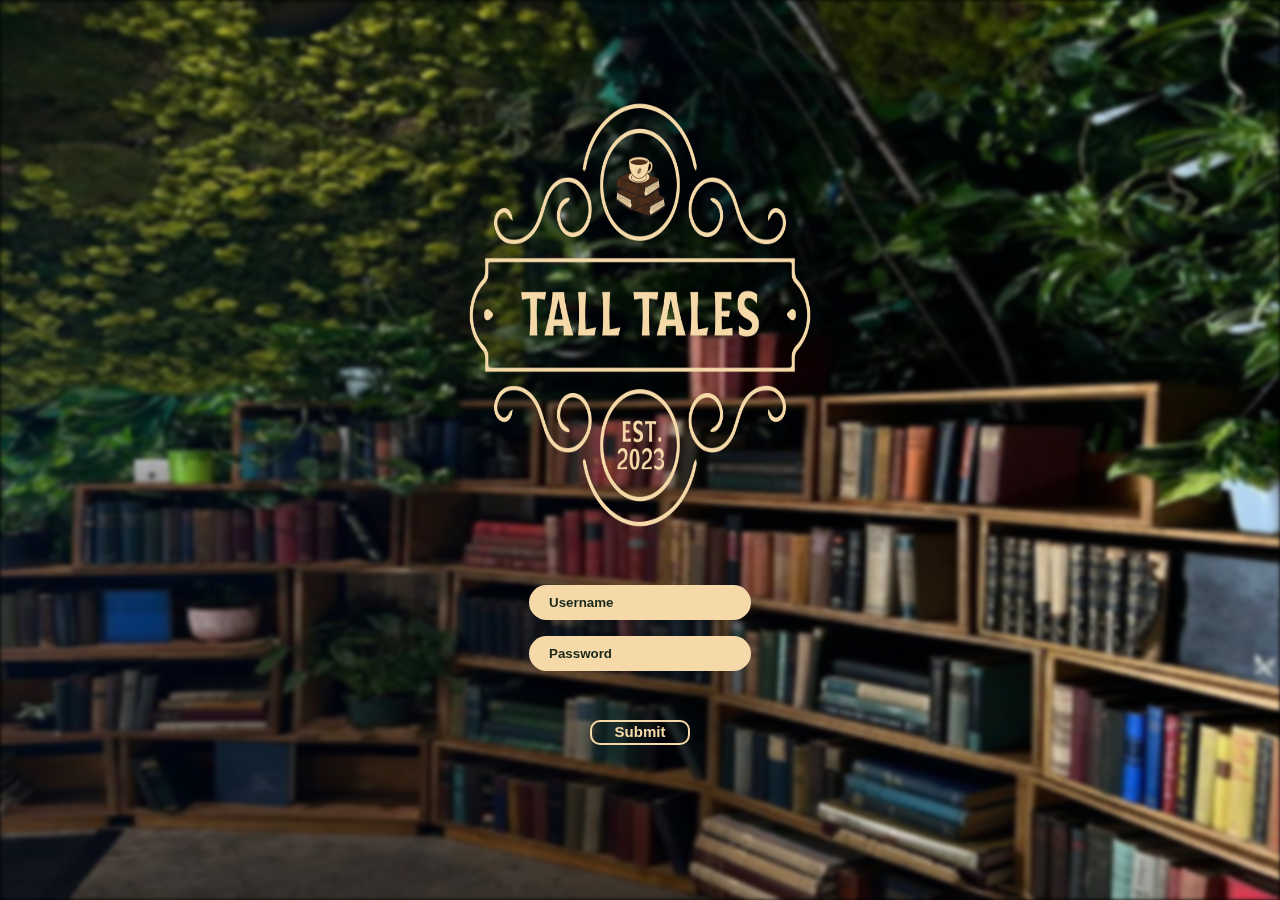
<file: index.html>
<!DOCTYPE html>
<html lang="en">
<head>
    <meta http-equiv="refresh" content="0; url=Login.html">
    <title>Redirecting...</title>
</head>
<body>
    If you are not redirected automatically, follow this <a href="Login.html">link</a>.
</body>
</html>
</file>
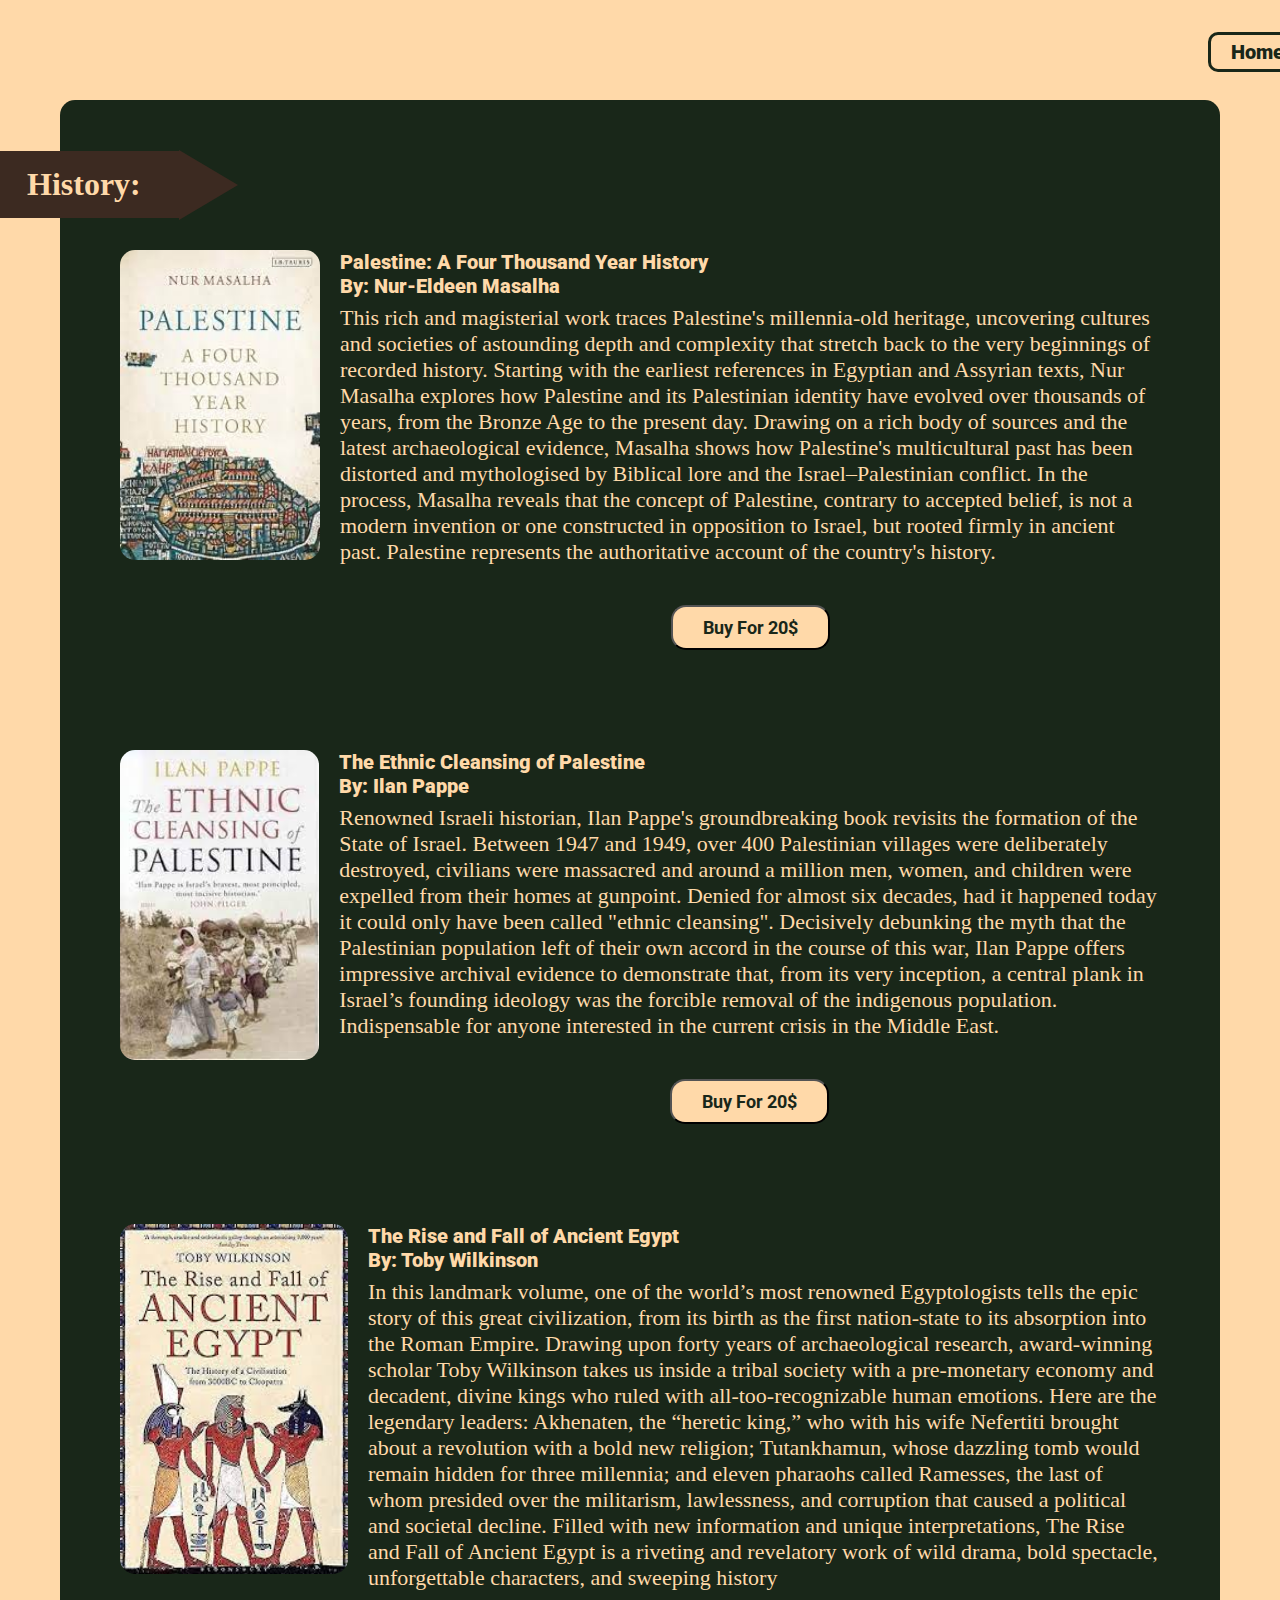
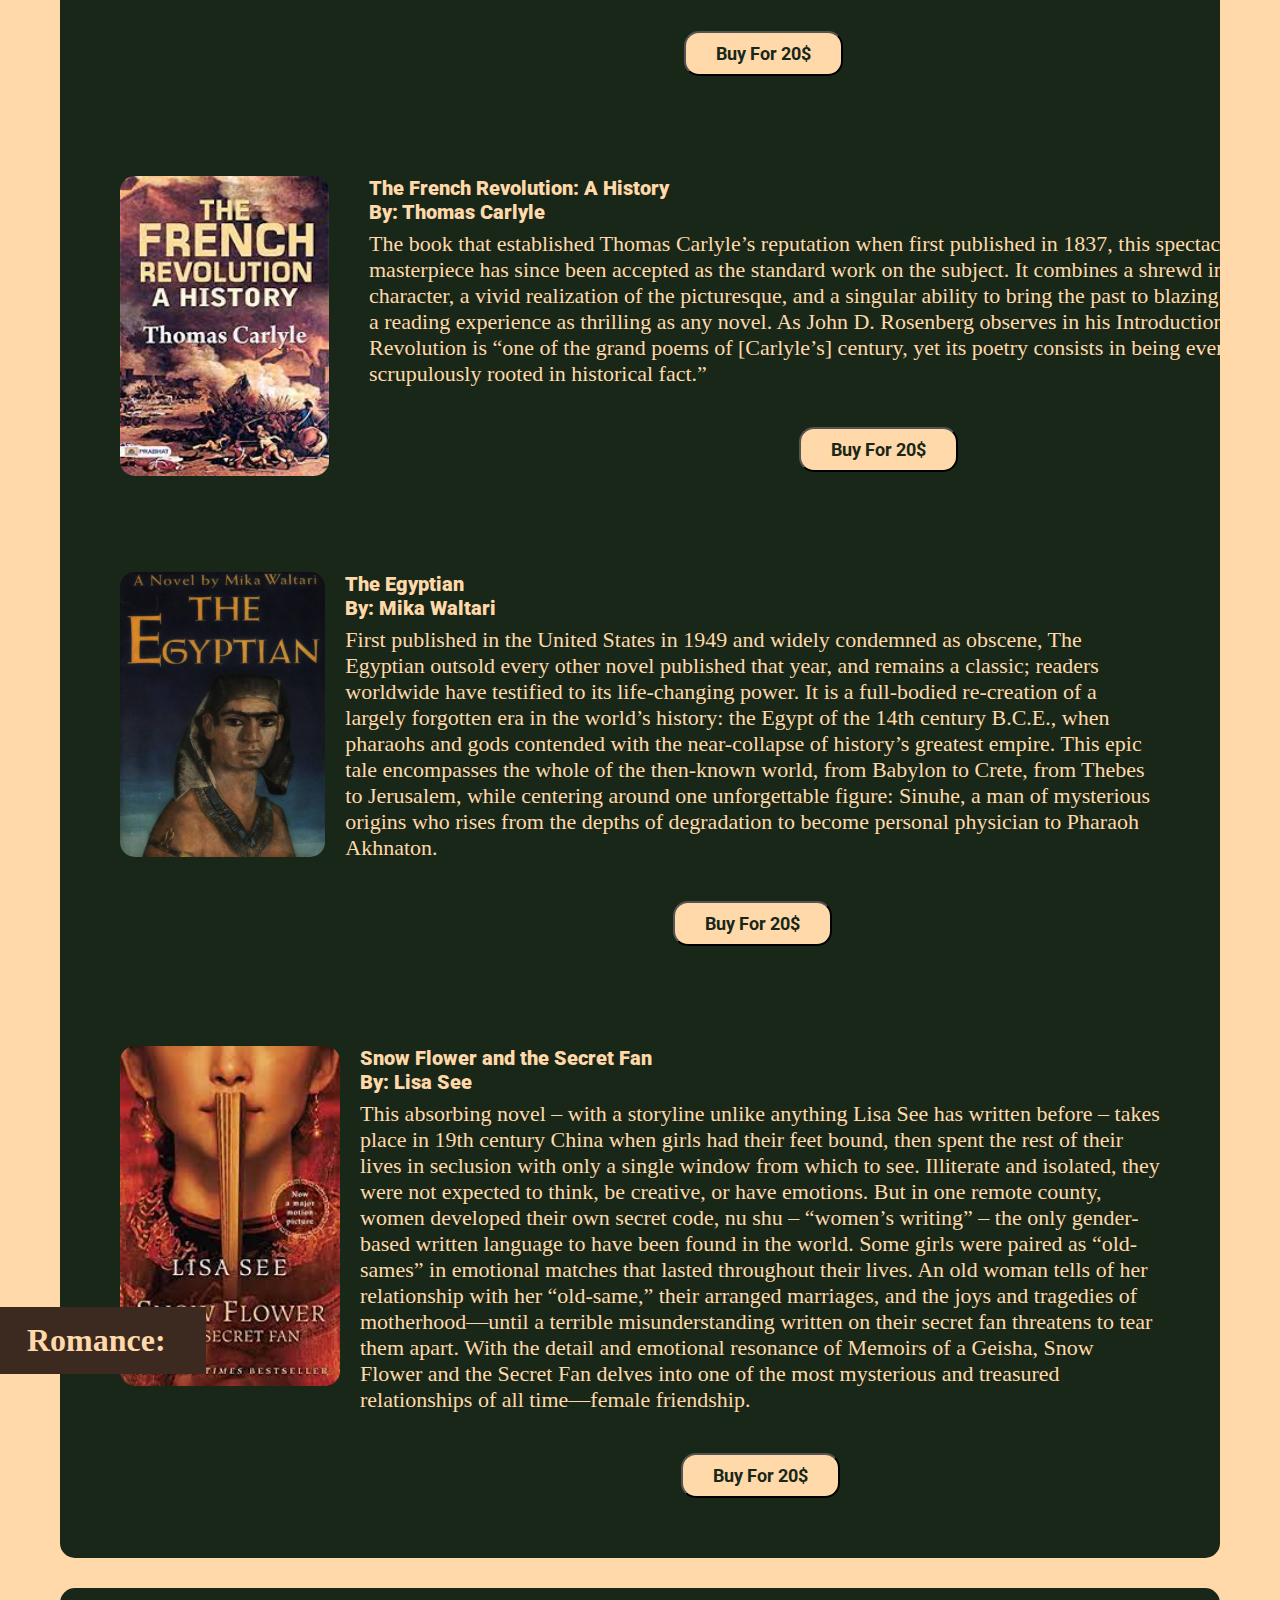
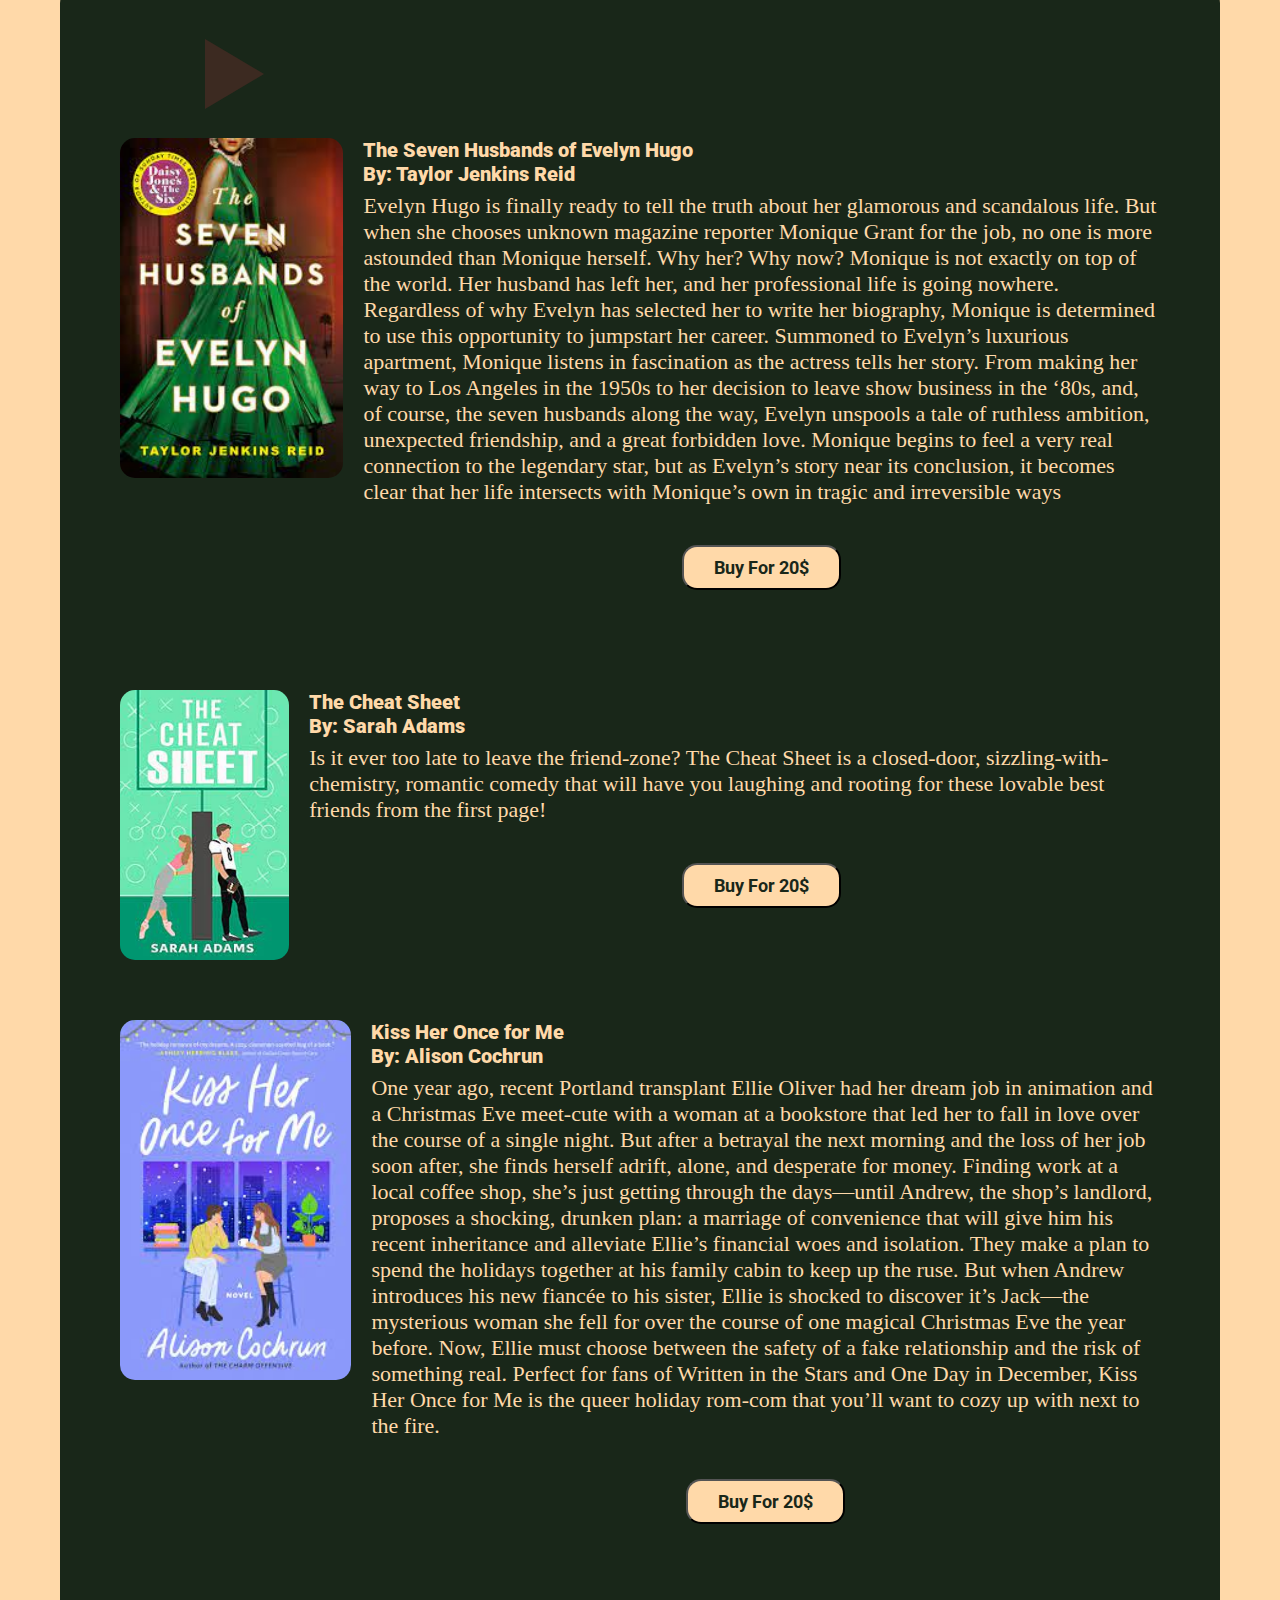
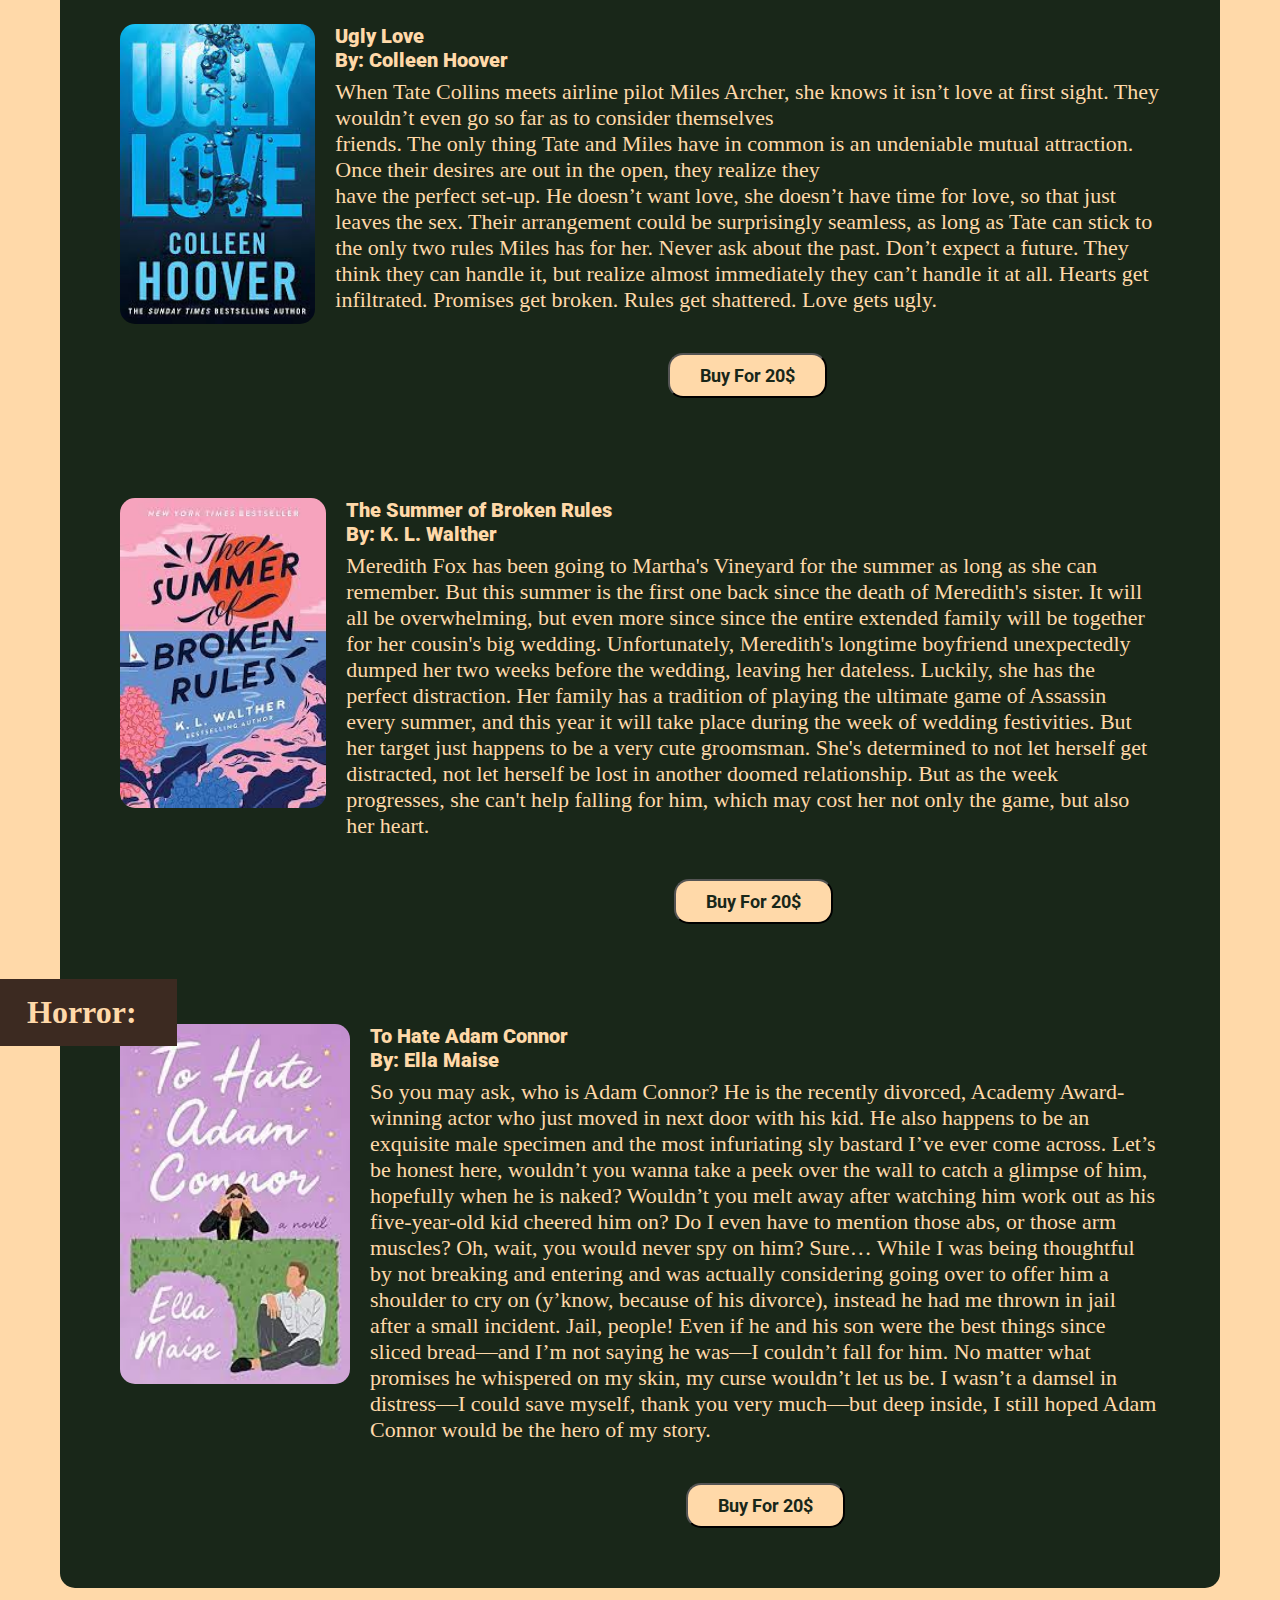
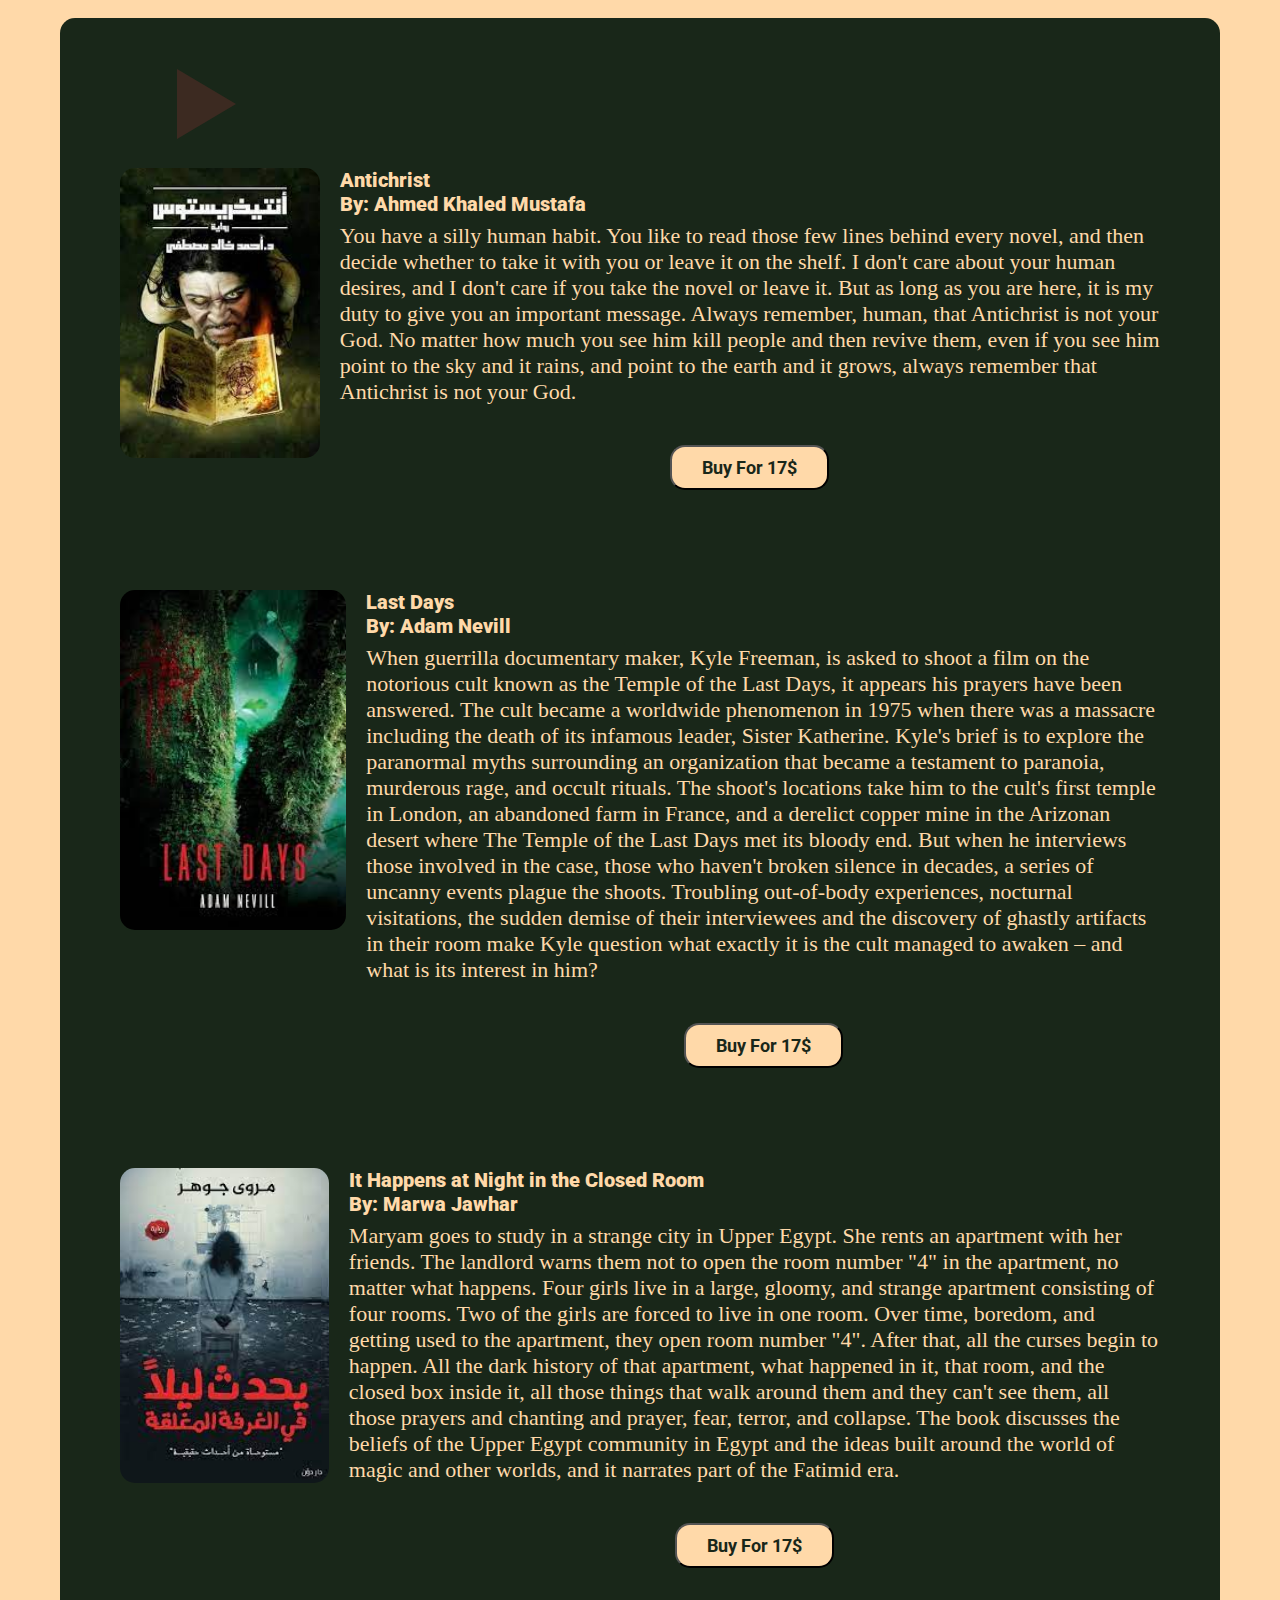
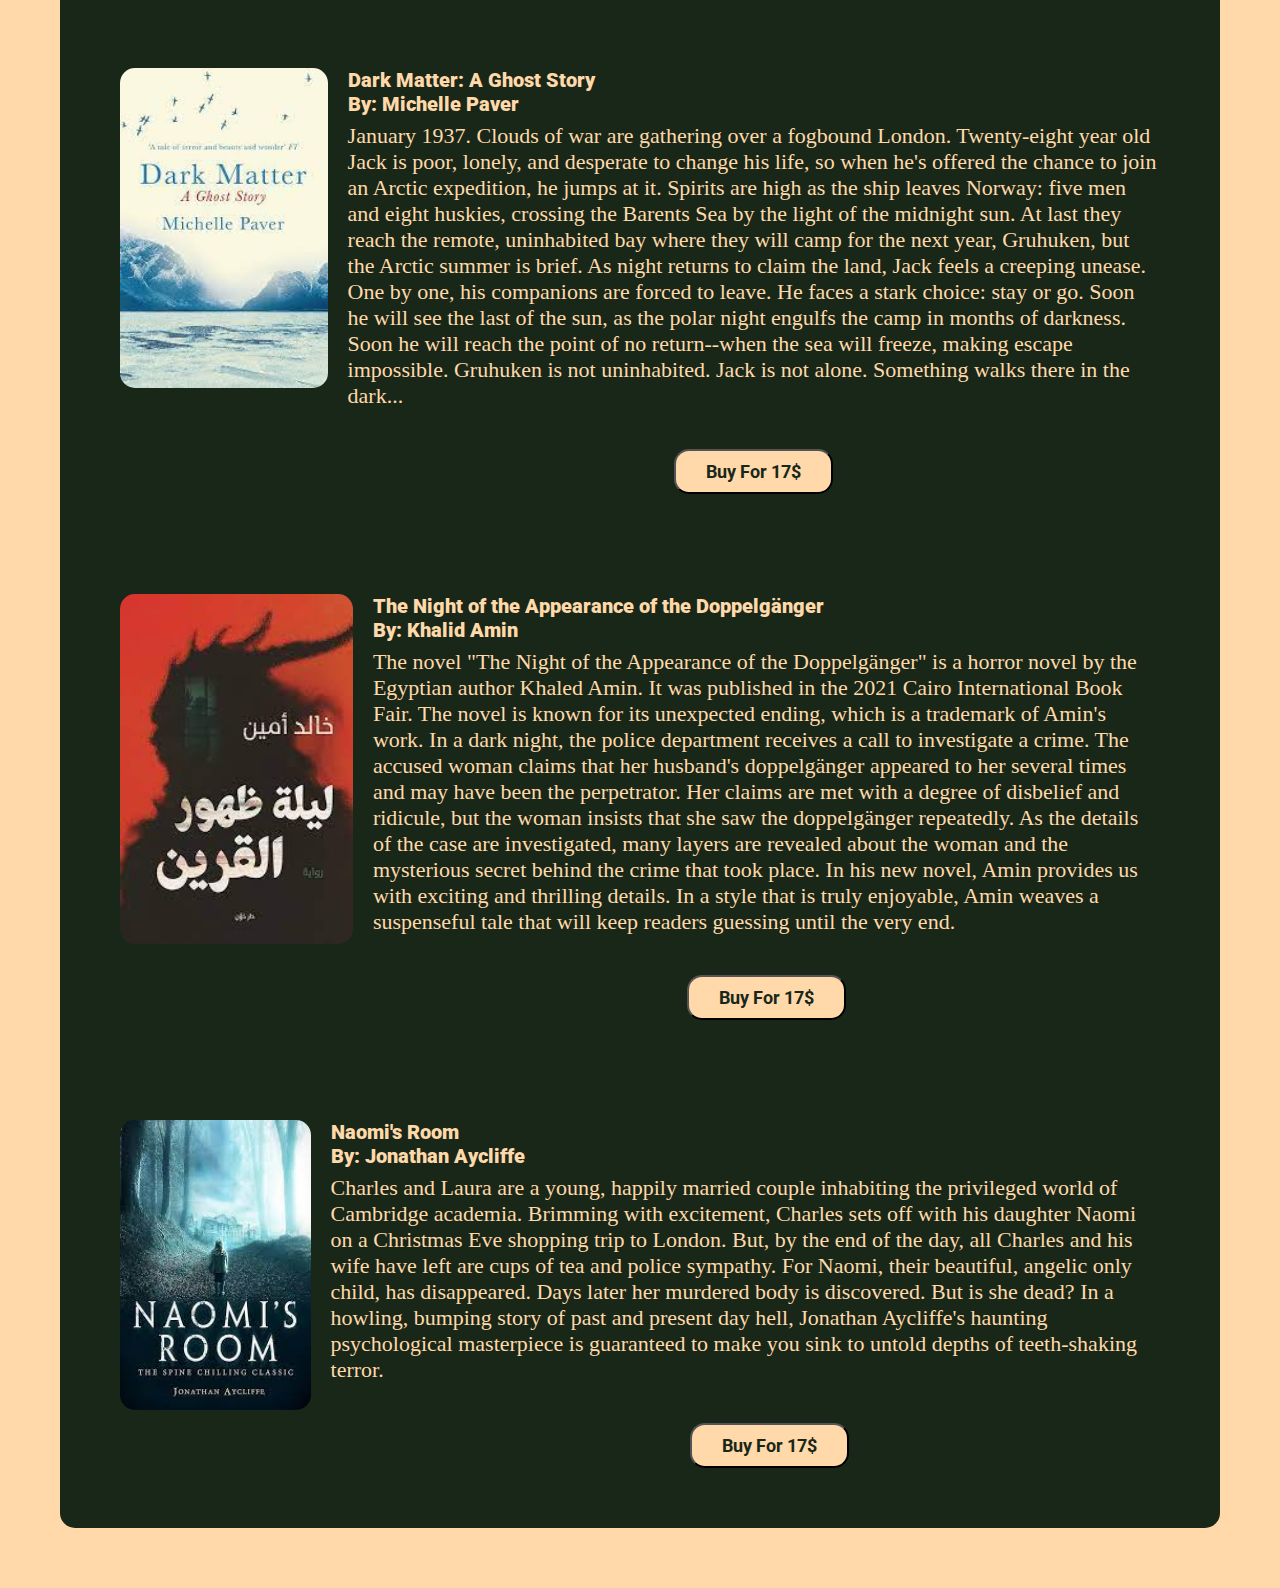
<file: bookcollection.html>
<!DOCTYPE html>
<html lang="en">
<head>
    <meta charset="UTF-8">
    <meta name="viewport" content="width=device-width, initial-scale=1.0">
    <link rel="stylesheet" href="book collection.css">
    <script src="book collection.js" defer></script>
   
    <title>books</title>
    </head>
    <body>

        <div class="menu-bar">
            <a href="Homepage.html" id="home" class="home-btn">Home</a>
        <a href="Checkout.html" id="home" class="checkout-btn">Checkout</a>

        </div>
 
        
<div class="backg2" id="history">


    <div class="historicalbooks">
    <h1 class="history">History:</h1>
    <div class="triangle"></div>
    </div>

    

        

<div class="pics">

    <div class="i1"> 

       <img src="Books2/1.jpeg" width="200px" height="310px" 
    style="border-radius: 15px;">


     <div class="p1t1">

    <div class="p1">
        <p style="font-family: 'Roboto', sans-serif; font-weight:bolder; font-size: 20px;">Palestine: A Four Thousand Year History <br> By: Nur-Eldeen Masalha</p> 
    </div>

<div class="t1">
<p>This rich and magisterial work traces Palestine's millennia-old heritage, uncovering cultures and societies of astounding depth and complexity that stretch back to the very beginnings of recorded history.
    Starting with the earliest references in Egyptian and Assyrian texts, Nur Masalha explores how Palestine and its Palestinian identity have evolved over thousands of years, from the Bronze Age to the present day. Drawing on a rich body of sources and the latest archaeological evidence, Masalha shows how Palestine's multicultural past has been distorted and mythologised by Biblical lore and the Israel–Palestinian conflict.
    In the process, Masalha reveals that the concept of Palestine, contrary to accepted belief, is not a modern invention or one constructed in opposition to Israel, but rooted firmly in ancient past. Palestine represents the authoritative account of the country's history.
    </p>
</div>

<div class="button1">
    <button name="Palestine: A Four Thousand Year History" data-price="20$" class="gridbutton" style="color:#192719 ;background-color: #FfD9A9; font-size: large; padding:10px 30px; border-radius: 15px; font-family: 'Roboto', sans-serif; font-weight: 700;">Buy For 20$</button>
 
    </div>
      </div>
      </div>
        </div> 

<div class="i2"> 
    <img src="Books2/2.jpeg" width="200px" height="310px" 
    style="border-radius: 15px;">

    <div class = "p2t2">
        <div class="p2">
            <p style="font-family: 'Roboto', sans-serif; font-weight:bolder; font-size: 20px;"> The Ethnic Cleansing of Palestine<br>By: Ilan Pappe </p> 
         </div>

        <div class="t2">
            <p>Renowned Israeli historian, Ilan Pappe's groundbreaking book revisits the formation of the State of Israel. Between 1947 and 1949, over 400 Palestinian villages were deliberately destroyed, civilians were massacred and around a million men, women, and children were expelled from their homes at gunpoint.
                Denied for almost six decades, had it happened today it could only have been called "ethnic cleansing". Decisively debunking the myth that the Palestinian population left of their own accord in the course of this war, Ilan Pappe offers impressive archival evidence to demonstrate that, from its very inception, a central plank in Israel’s founding ideology was the forcible removal of the indigenous population. Indispensable for anyone interested in the current crisis in the Middle East.
            </p>
         </div>

            <div class="button2">
                <button name="The Ethnic Cleansing of Palestine" data-price="20$" class="gridbutton" style="color:#192719 ;background-color: #FfD9A9; font-size: large; padding:10px 30px; border-radius: 15px; font-family: 'Roboto', sans-serif; font-weight: 700;">Buy For 20$</button>
             
                </div>
     </div> 
    </div>



<div class="i3">
    <img src="Books2/3.jpeg" width="240px" height="350px" 
    style="border-radius: 15px;">
    <div class ="p3t3">
        <div class="p3">
            <p style="font-family: 'Roboto', sans-serif; font-weight:bolder; font-size: 20px;">The Rise and Fall of Ancient Egypt<br>By: Toby Wilkinson</p> 
    
        </div>
    <div class="t3">
    <p>In this landmark volume, one of the world’s most renowned Egyptologists tells the epic story of this great civilization, from its birth as the first nation-state to its absorption into the Roman Empire. Drawing upon forty years of archaeological research, award-winning scholar Toby Wilkinson takes us inside a tribal society with a pre-monetary economy and decadent, divine kings who ruled with all-too-recognizable human emotions. Here are the legendary leaders: Akhenaten, the “heretic king,” who with his wife Nefertiti brought about a revolution with a bold new religion; Tutankhamun, whose dazzling tomb would remain hidden for three millennia; and eleven pharaohs called Ramesses, the last of whom presided over the militarism, lawlessness, and corruption that caused a political and societal decline. Filled with new information and unique interpretations, The Rise and Fall of Ancient Egypt is a riveting and revelatory work of wild drama, bold spectacle, unforgettable characters, and sweeping history
        </p>
    
    </div>
    <div class="button3">
        <button name="The Rise and Fall of Ancient Egypt" data-price="20$" class="gridbutton" style="color:#192719 ;background-color: #FfD9A9; font-size: large; padding:10px 30px; border-radius: 15px; font-family: 'Roboto', sans-serif; font-weight: 700;">Buy For 20$</button>
     
        </div>
          </div> 
          </div>


         <div class="i4">
    <img src="Books2/4.jpeg" width="209px" height="300px" style="border-radius: 15px; position: absolute;">
    <div class ="p4t4">
        <div class="p4">
            <p style="font-family: 'Roboto', sans-serif; font-weight:bolder; font-size: 20px;">The French Revolution: A History<br>By: Thomas Carlyle</p> 
    
        </div>
    <div class="t4">
    <p>The book that established Thomas Carlyle’s reputation when first published in 1837, this spectacular historical <br> masterpiece has since been accepted as the standard work on the subject. It combines a shrewd insight into <br> character, a vivid realization of the picturesque, and a singular ability to bring the past to blazing life, making it <br> a reading experience as thrilling as any novel. As John D. Rosenberg observes in his Introduction, The French <br> Revolution is “one of the grand poems of [Carlyle’s] century, yet its poetry consists in being everywhere <br> scrupulously rooted in historical fact.”
        </p>
    
    </div>
    <div class="button4">
        <button name="The French Revolution: A History" data-price="20$" class="gridbutton" style="color:#192719 ;background-color: #FfD9A9; font-size: large; padding:10px 30px; border-radius: 15px; font-family: 'Roboto', sans-serif; font-weight: 700;">Buy For 20$</button>
     
        </div>
          </div> 
          </div>

          <div class="i5">
            <img src="Books2/5.jpeg" width="220px" height="285px" 
            style="border-radius: 15px;">
            <div class ="p5t5">
                <div class="p5">
                    <p style="font-family: 'Roboto', sans-serif; font-weight:bolder; font-size: 20px;">The Egyptian<br>By: Mika Waltari</p> 
            
                </div>
            <div class="t5">
            <p>First published in the United States in 1949 and widely condemned as obscene, The Egyptian outsold every other novel published that year, and remains a classic; readers worldwide have testified to its life-changing power. It is a full-bodied re-creation of a largely forgotten era in the world’s history: the Egypt of the 14th century B.C.E., when pharaohs and gods contended with the near-collapse of history’s greatest empire. This epic tale encompasses the whole of the then-known world, from Babylon to Crete, from Thebes to Jerusalem, while centering around one unforgettable figure: Sinuhe, a man of mysterious origins who rises from the depths of degradation to become personal physician to Pharaoh Akhnaton.
                </p>
            
            </div>
            <div class="button5">
                <button name="The Egyptian" data-price="20$" class="gridbutton" style="color:#192719 ;background-color: #FfD9A9; font-size: large; padding:10px 30px; border-radius: 15px; font-family: 'Roboto', sans-serif; font-weight: 700;">Buy For 20$</button>
             
                </div>
                  </div> 
                  </div>

                  <div class="i6">
                    <img src="Books2/6.jpeg" width="220px" height="340px" 
                    style="border-radius: 15px;">
                    <div class ="p6t6">
                        <div class="p6">
                            <p style="font-family: 'Roboto', sans-serif; font-weight:bolder; font-size: 20px;">Snow Flower and the Secret Fan<br>By: Lisa See</p> 
                    
                        </div>
                    <div class="t6">
                    <p>
                        This absorbing novel – with a storyline unlike anything Lisa See has written before – takes place in 19th century China when girls had their feet bound, then spent the rest of their lives in seclusion with only a single window from which to see. Illiterate and isolated, they were not expected to think, be creative, or have emotions. But in one remote county, women developed their own secret code, nu shu – “women’s writing” – the only gender-based written language to have been found in the world. Some girls were paired as “old-sames” in emotional matches that lasted throughout their lives.

An old woman tells of her relationship with her “old-same,” their arranged marriages, and the joys and tragedies of motherhood—until a terrible misunderstanding written on their secret fan threatens to tear them apart. With the detail and emotional resonance of Memoirs of a Geisha, Snow Flower and the Secret Fan delves into one of the most mysterious and treasured relationships of all time—female friendship.
                        </p>
                    
                    </div>
                    <div class="button6">
                        <button name="Snow Flower and the Secret Fan" data-price="20$" class="gridbutton" style="color:#192719 ;background-color: #FfD9A9; font-size: large; padding:10px 30px; border-radius: 15px; font-family: 'Roboto', sans-serif; font-weight: 700;">Buy For 20$</button>
                     
                        </div>
                          </div> 
                          </div>
 </div>
    </div>
<div class="backg3">
<div class="romanticbooks">
    <div class="historicalbooks">
        <h1 class="romantic" id="romance">Romance:</h1>
        <div class="triangle2"></div>
        </div>

</div>
<div class="pics2">

    <div class="i7"> 

        <img src="Books2/7.jpeg"width="230px" height="340px" 
     style="border-radius: 15px;">
 
 
      <div class="p7t7">
 
     <div class="p7">
         <p style="font-family: 'Roboto', sans-serif; font-weight:bolder; font-size: 20px;">The Seven Husbands of Evelyn Hugo<br>By: Taylor Jenkins Reid </p> 
     </div>
 
 <div class="t7">
 <p>Evelyn Hugo is finally ready to tell the truth about her glamorous and scandalous life. But when she chooses unknown magazine reporter Monique Grant for the job, no one is more astounded than Monique herself. Why her? Why now?

    Monique is not exactly on top of the world. Her husband has left her, and her professional life is going nowhere. Regardless of why Evelyn has selected her to write her biography, Monique is determined to use this opportunity to jumpstart her career.
    
    Summoned to Evelyn’s luxurious apartment, Monique listens in fascination as the actress tells her story. From making her way to Los Angeles in the 1950s to her decision to leave show business in the ‘80s, and, of course, the seven husbands along the way, Evelyn unspools a tale of ruthless ambition, unexpected friendship, and a great forbidden love. Monique begins to feel a very real connection to the legendary star, but as Evelyn’s story near its conclusion, it becomes clear that her life intersects with Monique’s own in tragic and irreversible ways
     
     </p>
 </div>
 
 <div class="button7">
     <button name="The Seven Husbands of Evelyn Hugo" data-price="20$" class="gridbutton" style="color:#192719 ;background-color: #FfD9A9; font-size: large; padding:10px 30px; border-radius: 15px; font-family: 'Roboto', sans-serif; font-weight: 700;">Buy For 20$</button>
  
     </div>
       </div>
       </div>
         </div> 
 
 <div class="i8"> 
     <img src="Books2/8.jpeg" width="270px" height="270px" 
     style="border-radius: 15px;">
 
     <div class = "p8t8">
         <div class="p8">
             <p style="font-family: 'Roboto', sans-serif; font-weight:bolder; font-size: 20px;">The Cheat Sheet<br>By: Sarah Adams </p> 
          </div>
 
         <div class="t8">
             <p>Is it ever too late to leave the friend-zone?

                The Cheat Sheet is a closed-door, sizzling-with-chemistry, romantic comedy that will have you laughing and rooting for these lovable best friends from the first page!
               
             </p>
          </div>
 
             <div class="button8">
                 <button name="The Cheat Sheet" data-price="20$" class="gridbutton" style="color:#192719 ;background-color: #FfD9A9; font-size: large; padding:10px 30px; border-radius: 15px; font-family: 'Roboto', sans-serif; font-weight: 700;">Buy For 20$</button>
              
                 </div>
      </div> 
     </div>
 
 
 
 <div class="i9">
     <img src="Books2/9.jpeg" width="240px" height="360px" 
     style="border-radius: 15px;">
     <div class ="p9t9">
         <div class="p9">
             <p style="font-family: 'Roboto', sans-serif; font-weight:bolder; font-size: 20px;">
                Kiss Her Once for Me<br>By: Alison Cochrun</p> 
     
         </div>
     <div class="t9">
     <p>One year ago, recent Portland transplant Ellie Oliver had her dream job in animation and a Christmas Eve meet-cute with a woman at a bookstore that led her to fall in love over the course of a single night. But after a betrayal the next morning and the loss of her job soon after, she finds herself adrift, alone, and desperate for money.

        Finding work at a local coffee shop, she’s just getting through the days—until Andrew, the shop’s landlord, proposes a shocking, drunken plan: a marriage of convenience that will give him his recent inheritance and alleviate Ellie’s financial woes and isolation. They make a plan to spend the holidays together at his family cabin to keep up the ruse. But when Andrew introduces his new fiancée to his sister, Ellie is shocked to discover it’s Jack—the mysterious woman she fell for over the course of one magical Christmas Eve the year before. Now, Ellie must choose between the safety of a fake relationship and the risk of something real.
        
        Perfect for fans of Written in the Stars and One Day in December, Kiss Her Once for Me is the queer holiday rom-com that you’ll want to cozy up with next to the fire.
         </p>
     
     </div>
     <div class="button9">
         <button name="Kiss Her Once for Me" data-price="20$" class="gridbutton" style="color:#192719 ;background-color: #FfD9A9; font-size: large; padding:10px 30px; border-radius: 15px; font-family: 'Roboto', sans-serif; font-weight: 700;">Buy For 20$</button>
      
         </div>
           </div> 
           </div>
 
 
          <div class="i10">
     <img src="Books2/10.jpeg" width="240px" height="300px" 
     style="border-radius: 15px;">
     <div class ="p10t10">
         <div class="p10">
             <p style="font-family: 'Roboto', sans-serif; font-weight:bolder; font-size: 20px;">Ugly Love<br>By: Colleen Hoover</p> 
     
         </div>
     <div class="t10">
     <p>When Tate Collins meets airline pilot Miles Archer, she knows it isn’t love at first sight. They wouldn’t even go so far as to consider themselves<br> friends. The only thing Tate and Miles have in common is an undeniable mutual attraction. Once their desires are out in the open, they realize they<br> have the perfect set-up. He doesn’t want love, she doesn’t have time for love, so that just leaves the sex. Their arrangement could be surprisingly seamless, as long as Tate can stick to the only two rules Miles has for her.

        Never ask about the past.
        
        Don’t expect a future.
        
        They think they can handle it, but realize almost immediately they can’t handle it at all.
        
        Hearts get infiltrated.
        
        Promises get broken.
        
        Rules get shattered.
        
        Love gets ugly.
         </p>
     
     </div>
     <div class="button10">
         <button name="Ugly Love" data-price="20$" class="gridbutton" style="color:#192719 ;background-color: #FfD9A9; font-size: large; padding:10px 30px; border-radius: 15px; font-family: 'Roboto', sans-serif; font-weight: 700;">Buy For 20$</button>
      
         </div>
           </div> 
           </div>
 
           <div class="i11">
             <img src="Books2/11.jpeg" width="240px" height="310px" 
             style="border-radius: 15px;">
             <div class ="p11t11">
                 <div class="p11">
                     <p style="font-family: 'Roboto', sans-serif; font-weight:bolder; font-size: 20px;">The Summer of Broken Rules<br>By: K. L. Walther</p> 
             
                 </div>
             <div class="t11">
             <p>
                Meredith Fox has been going to Martha's Vineyard for the summer as long as she can remember. But this summer is the first one back since the death of Meredith's sister. It will all be overwhelming, but even more since since the entire extended family will be together for her cousin's big wedding.

Unfortunately, Meredith's longtime boyfriend unexpectedly dumped her two weeks before the wedding, leaving her dateless. Luckily, she has the perfect distraction. Her family has a tradition of playing the ultimate game of Assassin every summer, and this year it will take place during the week of wedding festivities.

But her target just happens to be a very cute groomsman. She's determined to not let herself get distracted, not let herself be lost in another doomed relationship. But as the week progresses, she can't help falling for him, which may cost her not only the game, but also her heart.


                 </p>
             
             </div>
             <div class="button11">
                 <button name="The Summer of Broken Rules" data-price="20$" class="gridbutton" style="color:#192719 ;background-color: #FfD9A9; font-size: large; padding:10px 30px; border-radius: 15px; font-family: 'Roboto', sans-serif; font-weight: 700;">Buy For 20$</button>
              
                 </div>
                   </div> 
                   </div>
 
                   <div class="i12">
                     <img src="Books2/12.jpeg" width="230px" height="360px" 
                     style="border-radius: 15px;">
                     <div class ="p12t12">
                         <div class="p12">
                             <p style="font-family: 'Roboto', sans-serif; font-weight:bolder; font-size: 20px;">To Hate Adam Connor <br>By: Ella Maise</p> 
                     
                         </div>
                     <div class="t12">
                     <p>
                        So you may ask, who is Adam Connor? He is the recently divorced, Academy Award-winning actor who just moved in next door with his kid. He also happens to be an exquisite male specimen and the most infuriating sly bastard I’ve ever come across.

                        Let’s be honest here, wouldn’t you wanna take a peek over the wall to catch a glimpse of him, hopefully when he is naked? Wouldn’t you melt away after watching him work out as his five-year-old kid cheered him on? Do I even have to mention those abs, or those arm muscles? Oh, wait, you would never spy on him? Sure…
                        
                        While I was being thoughtful by not breaking and entering and was actually considering going over to offer him a shoulder to cry on (y’know, because of his divorce), instead he had me thrown in jail after a small incident. Jail, people!
                        
                        Even if he and his son were the best things since sliced bread—and I’m not saying he was—I couldn’t fall for him. No matter what promises he whispered on my skin, my curse wouldn’t let us be. I wasn’t a damsel in distress—I could save myself, thank you very much—but deep inside, I still hoped Adam Connor would be the hero of my story.
  
                         </p>
                     
                     </div>
                     <div class="button12">
                         <button name="To Hate Adam Connor" data-price="20$" class="gridbutton" style="color:#192719 ;background-color: #FfD9A9; font-size: large; padding:10px 30px; border-radius: 15px; font-family: 'Roboto', sans-serif; font-weight: 700;">Buy For 20$</button>
                      
                         </div>
                           </div> 
                           </div>
                        </div>
                    </div>

<div class="backg4">
    <div class="horrorbooks">
        <div class="historicalbooks">
            <h1 class="horror" id="horror">Horror:</h1>
            <div class="triangle3"></div>
            </div>
        </div>
<div class="pics3">
    <div class="i13"> 

        <img src="Books2/13.jpeg" width="200px" height="290px" 
     style="border-radius: 15px;">
 
 
      <div class="p13t13">
 
     <div class="p13">
         <p style="font-family: 'Roboto', sans-serif; font-weight:bolder; font-size: 20px;">Antichrist<br>By: Ahmed Khaled Mustafa</p> 

          
     </div>
 
 <div class="t13">
 <p>
    You have a silly human habit. You like to read those few lines behind every novel, and then decide whether to take it with you or leave it on the shelf. I don't care about your human desires, and I don't care if you take the novel or leave it. But as long as you are here, it is my duty to give you an important message. Always remember, human, that Antichrist is not your God. No matter how much you see him kill people and then revive them, even if you see him point to the sky and it rains, and point to the earth and it grows, always remember that Antichrist is not your God.
     </p>
 </div>
 
 <div class="button13">
     <button name="Antichrist" data-price="17$" class="gridbutton" style="color:#192719 ;background-color: #FfD9A9; font-size: large; padding:10px 30px; border-radius: 15px; font-family: 'Roboto', sans-serif; font-weight: 700;">Buy For 17$</button>
  
     </div>
       </div>
       </div>
         </div> 
 
 <div class="i14"> 
     <img src="Books2/14.jpeg" width="240px" height="340px" 
     style="border-radius: 15px;">
 
     <div class = "p14t14">
         <div class="p14">
             <p style="font-family: 'Roboto', sans-serif; font-weight:bolder; font-size: 20px;">Last Days <br>By: Adam Nevill</p> 
          </div>
 
         <div class="t14">
             <p>When guerrilla documentary maker, Kyle Freeman, is asked to shoot a film on the notorious cult known as the Temple of the Last Days, it appears his prayers have been answered. The cult became a worldwide phenomenon in 1975 when there was a massacre including the death of its infamous leader, Sister Katherine. Kyle's brief is to explore the paranormal myths surrounding an organization that became a testament to paranoia, murderous rage, and occult rituals. The shoot's locations take him to the cult's first temple in London, an abandoned farm in France, and a derelict copper mine in the Arizonan desert where The Temple of the Last Days met its bloody end. But when he interviews those involved in the case, those who haven't broken silence in decades, a series of uncanny events plague the shoots. Troubling out-of-body experiences, nocturnal visitations, the sudden demise of their interviewees and the discovery of ghastly artifacts in their room make Kyle question what exactly it is the cult managed to awaken – and what is its interest in him?
             </p>
          </div>
 
             <div class="button14">
                 <button name="Last Days" data-price="17$" class="gridbutton" style="color:#192719 ;background-color: #FfD9A9; font-size: large; padding:10px 30px; border-radius: 15px; font-family: 'Roboto', sans-serif; font-weight: 700;">Buy For 17$</button>
              
                 </div>
      </div> 
     </div>
 
 
 
 <div class="i15">
     <img src="Books2/15.jpeg" width="220px" height="315px" 
     style="border-radius: 15px;">
     <div class ="p15t15">
         <div class="p15">
             <p style="font-family: 'Roboto', sans-serif; font-weight:bolder; font-size: 20px;">It Happens at Night in the Closed Room<br>By: Marwa Jawhar</p> 
     
         </div>
     <div class="t15">
     <p>Maryam goes to study in a strange city in Upper Egypt. She rents an apartment with her friends. The landlord warns them not to open the room number "4" in the apartment, no matter what happens. Four girls live in a large, gloomy, and strange apartment consisting of four rooms. Two of the girls are forced to live in one room. Over time, boredom, and getting used to the apartment, they open room number "4". After that, all the curses begin to happen. All the dark history of that apartment, what happened in it, that room, and the closed box inside it, all those things that walk around them and they can't see them, all those prayers and chanting and prayer, fear, terror, and collapse.

        The book discusses the beliefs of the Upper Egypt community in Egypt and the ideas built around the world of magic and other worlds, and it narrates part of the Fatimid era.
         </p>
     
     </div>
     <div class="button15">
         <button name="It Happens at Night in the Closed Room" data-price="17$" class="gridbutton" style="color:#192719 ;background-color: #FfD9A9; font-size: large; padding:10px 30px; border-radius: 15px; font-family: 'Roboto', sans-serif; font-weight: 700;">Buy For 17$</button>
      
         </div>
           </div> 
           </div>
 
 
          <div class="i16">
     <img src="Books2/16.jpeg" width="260px" height="320px" 
     style="border-radius: 15px;">
     <div class ="p16t16">
         <div class="p16">
             <p style="font-family: 'Roboto', sans-serif; font-weight:bolder; font-size: 20px;">Dark Matter: A Ghost Story<br>By: Michelle Paver</p> 
     
         </div>
     <div class="t16">
     <p>January 1937. Clouds of war are gathering over a fogbound London. Twenty-eight year old Jack is poor, lonely, and desperate to change his life, so when he's offered the chance to join an Arctic expedition, he jumps at it. Spirits are high as the ship leaves Norway: five men and eight huskies, crossing the Barents Sea by the light of the midnight sun. At last they reach the remote, uninhabited bay where they will camp for the next year, Gruhuken, but the Arctic summer is brief. As night returns to claim the land, Jack feels a creeping unease. One by one, his companions are forced to leave. He faces a stark choice: stay or go. Soon he will see the last of the sun, as the polar night engulfs the camp in months of darkness. Soon he will reach the point of no return--when the sea will freeze, making escape impossible. Gruhuken is not uninhabited. Jack is not alone. Something walks there in the dark...
         </p>
     
     </div>
     <div class="button16">
         <button name="Dark Matter: A Ghost Story" data-price="17$" class="gridbutton" style="color:#192719 ;background-color: #FfD9A9; font-size: large; padding:10px 30px; border-radius: 15px; font-family: 'Roboto', sans-serif; font-weight: 700;">Buy For 17$</button>
      
         </div>
           </div> 
           </div>
 
           <div class="i17">
             <img src="Books2/17.jpeg" width="250px" height="350px" 
             style="border-radius: 15px;">
             <div class ="p17t17">
                 <div class="p17">
                     <p style="font-family: 'Roboto', sans-serif; font-weight:bolder; font-size: 20px;">The Night of the Appearance of the Doppelgänger<br>By: Khalid Amin</p> 
             
                 </div>
             <div class="t17">
             <p>The novel "The Night of the Appearance of the Doppelgänger" is a horror novel by the Egyptian author Khaled Amin. It was published in the 2021 Cairo International Book Fair. The novel is known for its unexpected ending, which is a trademark of Amin's work.

                In a dark night, the police department receives a call to investigate a crime. The accused woman claims that her husband's doppelgänger appeared to her several times and may have been the perpetrator. Her claims are met with a degree of disbelief and ridicule, but the woman insists that she saw the doppelgänger repeatedly. As the details of the case are investigated, many layers are revealed about the woman and the mysterious secret behind the crime that took place.
                
                In his new novel, Amin provides us with exciting and thrilling details. In a style that is truly enjoyable, Amin weaves a suspenseful tale that will keep readers guessing until the very end.
                 </p>
             
             </div>
             <div class="button17">
                 <button name="The Night of the Appearance of the Doppelgänger" data-price="17$" class="gridbutton" style="color:#192719 ;background-color: #FfD9A9; font-size: large; padding:10px 30px; border-radius: 15px; font-family: 'Roboto', sans-serif; font-weight: 700;">Buy For 17$</button>
              
                 </div>
                   </div> 
                   </div>
 
                   <div class="i18">
                     <img src="Books2/18.jpeg" width="220px" height="290px" 
                     style="border-radius: 15px;">
                     <div class ="p18t18">
                         <div class="p18">
                             <p style="font-family: 'Roboto', sans-serif; font-weight:bolder; font-size: 20px;">Naomi's Room<br>By: Jonathan Aycliffe</p> 
                     
                         </div>
                     <div class="t18">
                     <p>
                        Charles and Laura are a young, happily married couple inhabiting the privileged world of Cambridge academia. Brimming with excitement, Charles sets off with his daughter Naomi on a Christmas Eve shopping trip to London. But, by the end of the day, all Charles and his wife have left are cups of tea and police sympathy. For Naomi, their beautiful, angelic only child, has disappeared. Days later her murdered body is discovered. But is she dead? In a howling, bumping story of past and present day hell, Jonathan Aycliffe's haunting psychological masterpiece is guaranteed to make you sink to untold depths of teeth-shaking terror.
                         </p>
                     
                     </div>
                     <div class="button18">
                         <button name="Naomi's Room" data-price="17$" class="gridbutton" style="color:#192719 ;background-color: #FfD9A9; font-size: large; padding:10px 30px; border-radius: 15px; font-family: 'Roboto', sans-serif; font-weight: 700; position: relative; right: -24px;">Buy For 17$</button>
                      
                         </div>
                           </div> 
                           </div>
  </div>
     </div>

    </div>
</div>
    </body>
 </html>
</file>
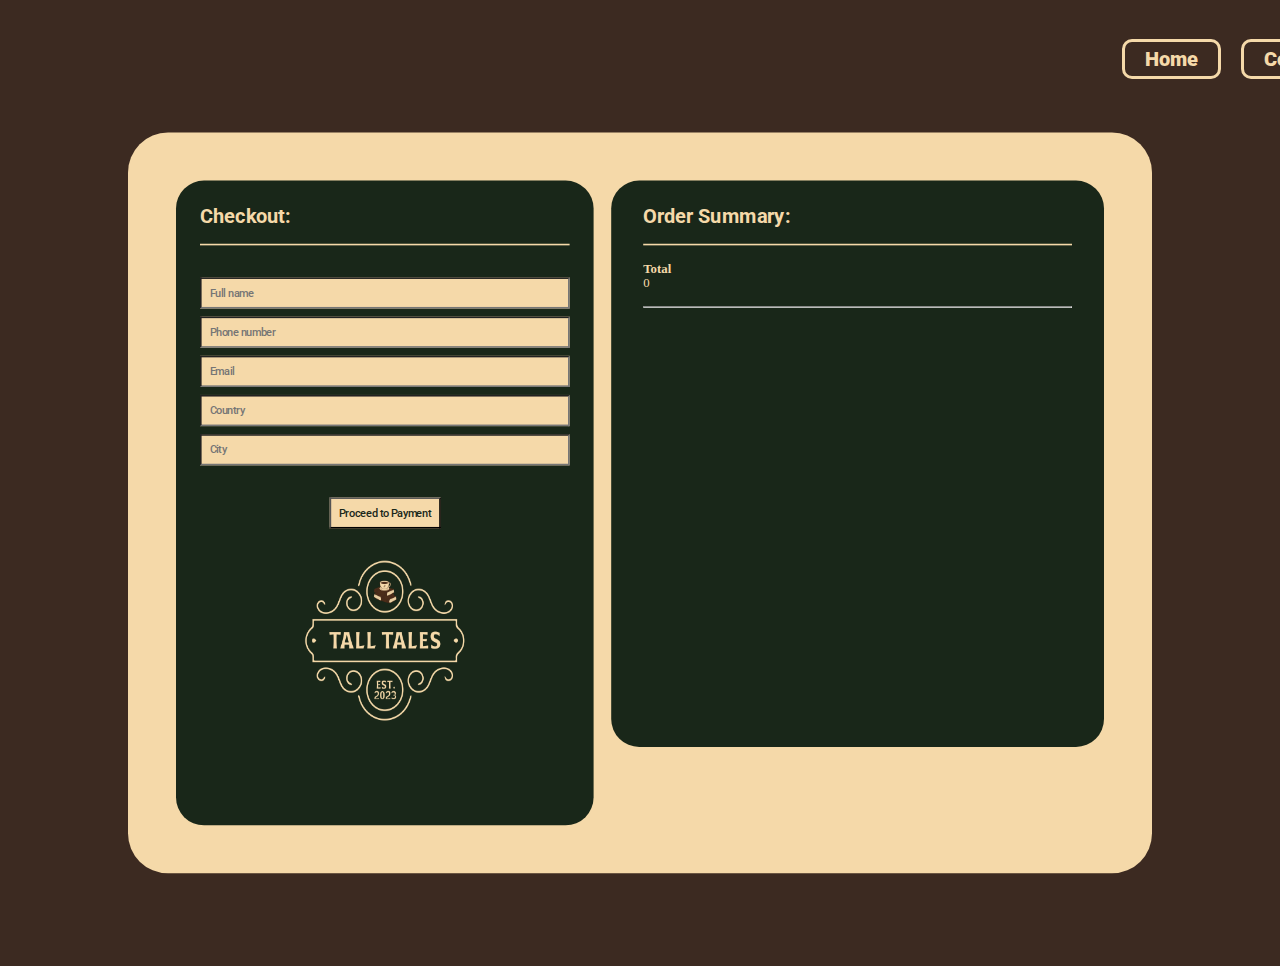
<file: Checkout.html>
<!DOCTYPE html>
<html lang="en">

<head>
    <meta charset="UTF-8">
    <meta name="viewport" content="width=device-width, initial-scale=1.0">
    <title>Checkout</title>
    <link rel="stylesheet" href="Checkout.css">
    <script src="Checkout.js" defer></script>
</head>

<body>

    <div class="menu-bar">
        <a href="Homepage.html" id="home" class="home-btn">Home</a>
        <a href="bookcollection.html" id="home" class="checkout-btn">Collection</a>

    </div>

    <div class="container">

        <div class="left"
            style="display: flex; flex-direction: column;gap: 40px; border-radius: 35px; background-color: #192719; color: #F5D9A9; padding: 30px; height: 89.5vh; width: 45%;">


            <!--العنوان-->
            <div class="checkout" style="display: flex; flex-direction: column; display: block; width: 100%;">
                <h3 style="font-family: 'Roboto', sans-serif; color: #F5D9A9; font-size: 25px; margin-bottom: 20px;">
                    Checkout:</h3>
                <hr style="background-color: #F5D9A9; height: 2px; outline: 0; border: none;">
            </div>

            <!--inputs-->
            <div class="inputs" id="input" style="gap: 10px; display: flex; flex-direction: column;">
                <input type="text" placeholder="Full name" class="input"
                    style="background-color: #F5D9A9; color: #192719; font-family: 'Roboto', sans-serif; font-weight: 500; padding: 10px; outline: 0;"
                    required="">
                <input type="number" placeholder="Phone number" class="input"
                    style="background-color: #F5D9A9; color: #192719; font-family: 'Roboto', sans-serif; font-weight: 500; padding: 10px;  outline: 0;"
                    required="">
                <input type="email" placeholder="Email" class="input"
                    style="background-color: #F5D9A9; color: #192719; font-family: 'Roboto', sans-serif; font-weight: 500; padding: 10px;  outline: 0;"
                    required="">
                <input type="text" placeholder="Country" class="input"
                    style="background-color: #F5D9A9; color: #192719; font-family: 'Roboto', sans-serif; font-weight: 500; padding: 10px;  outline: 0;"
                    required="">
                <input type="text" placeholder="City" class="input"
                    style="background-color: #F5D9A9; color: #192719; font-family: 'Roboto', sans-serif; font-weight: 500; padding: 10px;  outline: 0;"
                    required="">
            </div>



            <!--btn-->
            <div class="btn" style="align-self: center;">
                <button type="submit" class="proceed" id="proceed"
                    style="background-color: #F5D9A9; color: #192719; font-family: 'Roboto', sans-serif; font-weight: 500; padding: 10px;">Proceed
                    to Payment</button>
            </div>

            <img src="images/Tall tails-42.png" height="200px" width="200px" style="align-self: center;">
        </div>





        <!--right side-->

        <div class="order" id="order"
            style="display: flex; flex-direction: column; gap: 20px; border-radius: 35px; background-color: #192719; color: #F5D9A9;padding:30px 40px 30px 40px;">
            <h3 style="font-family: 'Roboto', sans-serif; color: #F5D9A9; font-size: 25px;">Order Summary:</h3>
            <hr style="background-color: #F5D9A9; height: 2px; outline: 0; border: none;">




        </div>

    </div>
</body>

</html>
</file>
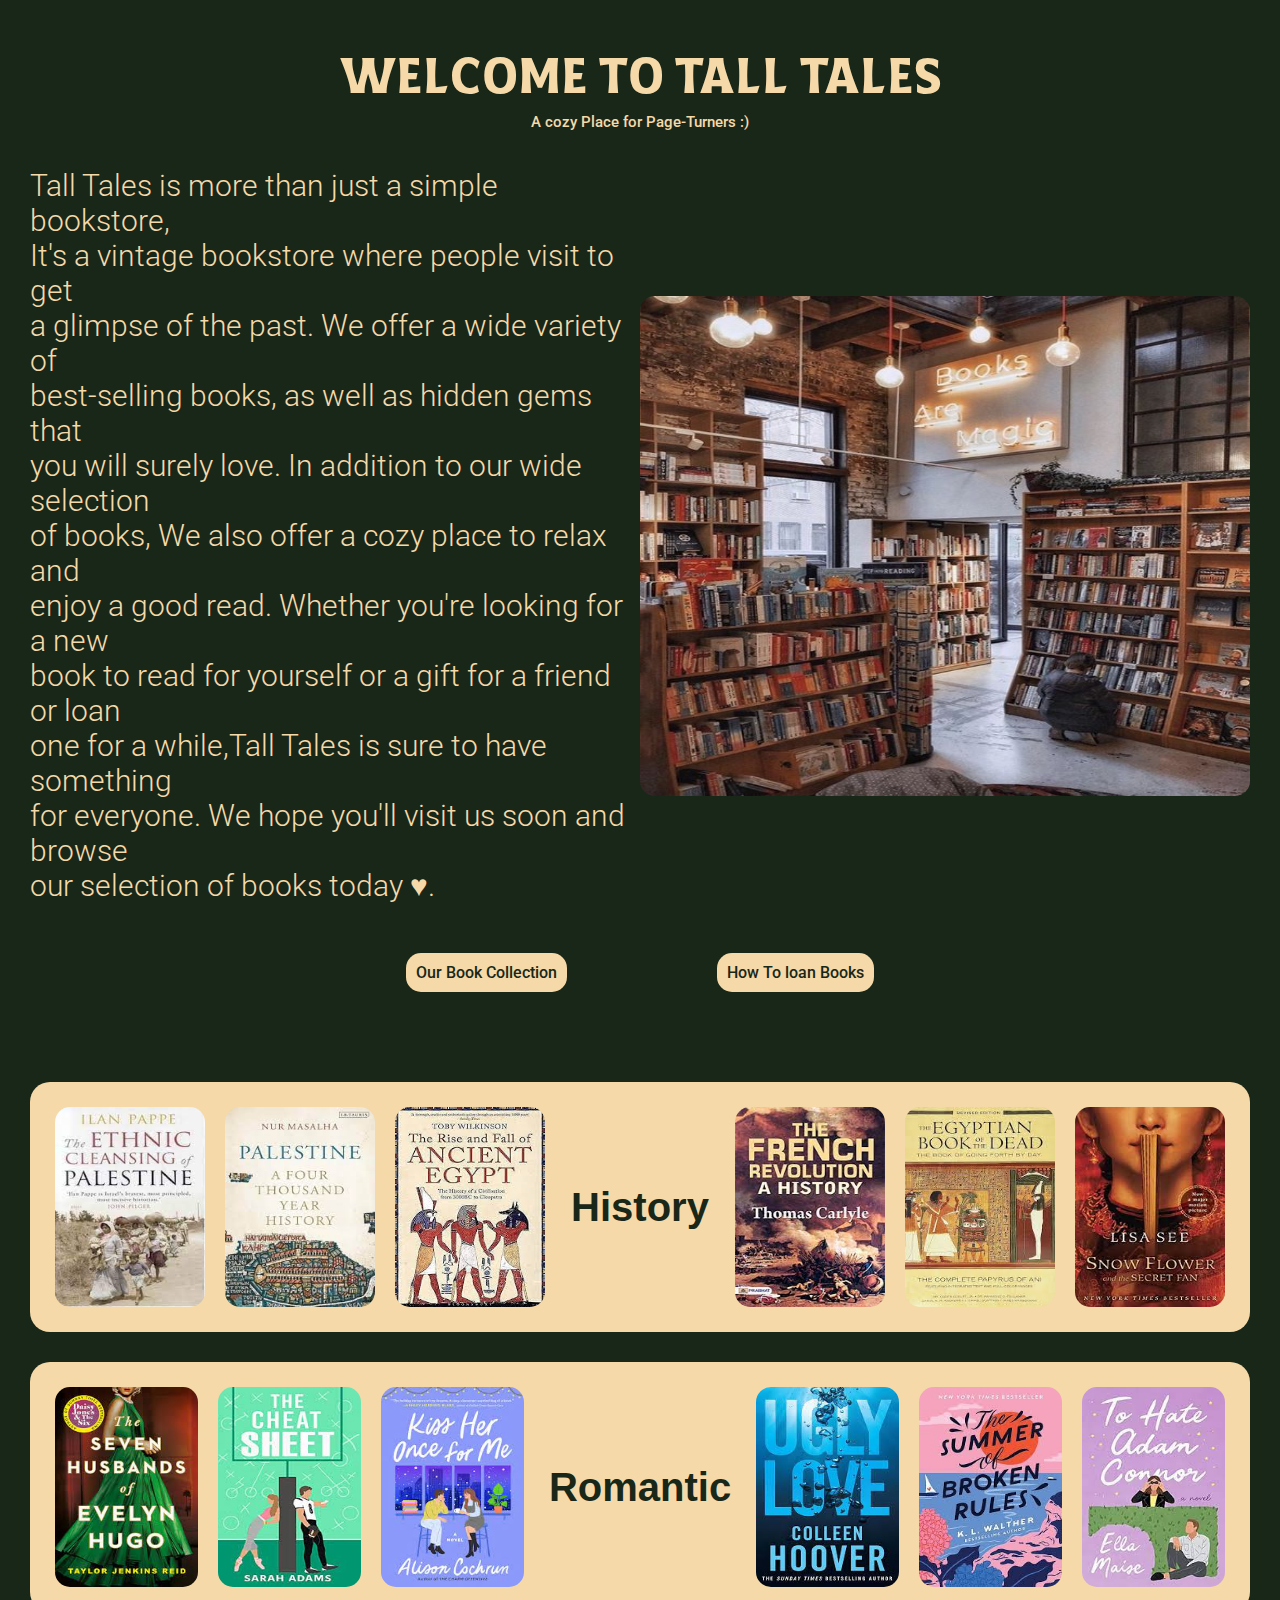
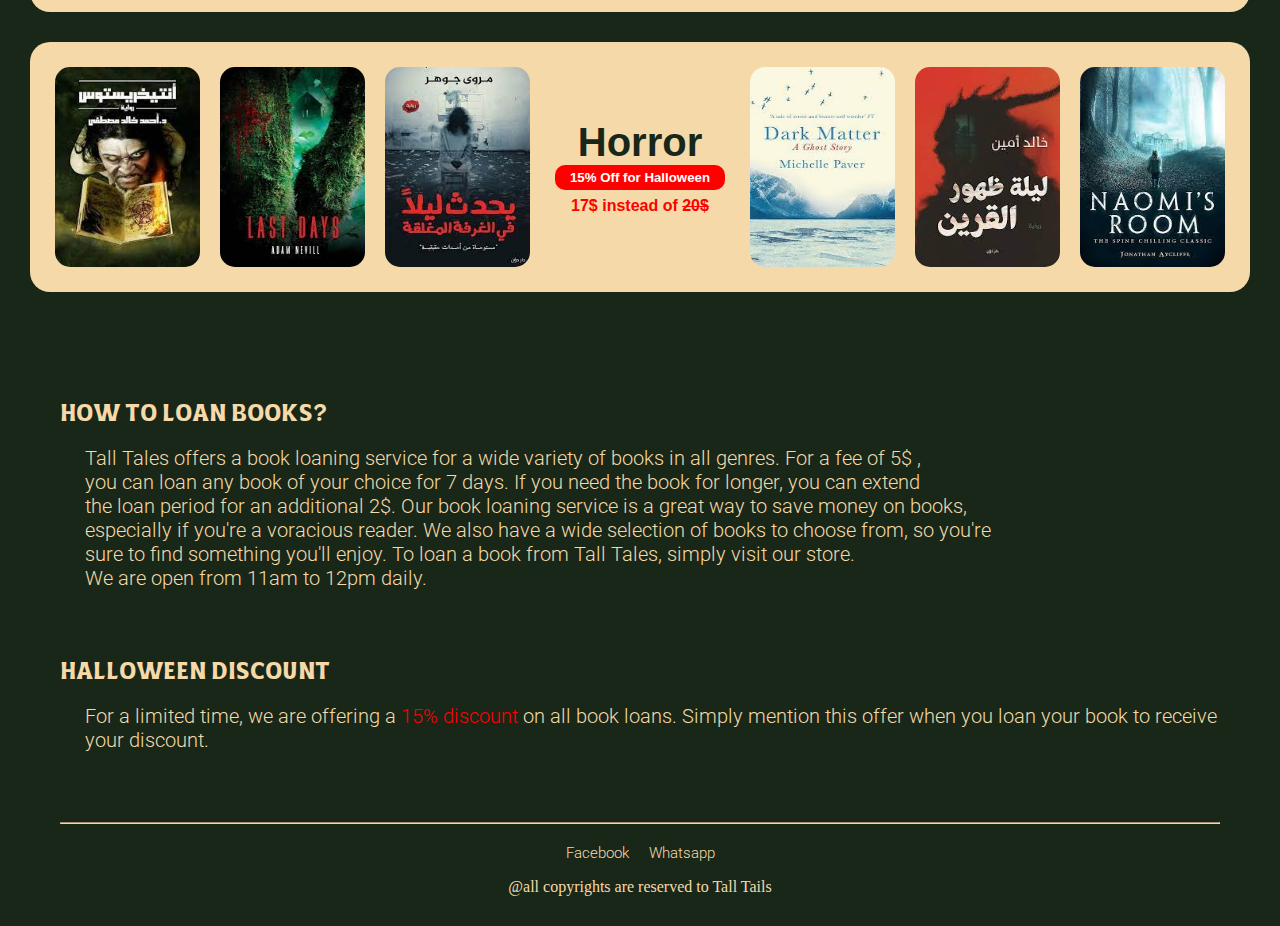
<file: Homepage.html>
<!DOCTYPE html>
<html lang="en">

<head>
    <meta charset="UTF-8">
    <meta name="viewport" content="width=device-width, initial-scale=1.0">
    <link rel="stylesheet" href="Homepage.css">
    <title>HomePage</title>
</head>

<body>
    <div class="container">

        <!--first part-->
        <div class="upper-section">
            <!--الويلكم-->
            <div class="welcome">
                <h1>Welcome To Tall Tales</h1>
                <p style="font-family: 'Roboto', sans-serif; font-weight: 500; font-size: 15px;">A cozy Place for
                    Page-Turners :)</p>
            </div>
            <!--about tall tales-->
            <div class="about-us">
                <p style="font-family: 'Roboto', sans-serif; font-weight: 300; font-size: 30px;">
                    Tall Tales is more than just a simple bookstore,<br> It's a vintage bookstore where people visit to
                    get <br> a glimpse of the past.
                    We offer a wide variety of <br> best-selling books, as well as hidden gems that <br>you will surely
                    love.
                    In addition to our wide selection <br> of books, We also offer a cozy place to relax and <br>enjoy a
                    good read.
                    Whether you're looking for a new <br>book to read for yourself or a gift for a friend or loan
                    <br>one for a while,Tall Tales is sure
                    to have something <br>for everyone. We hope you'll visit us soon and browse <br>our selection of
                    books today ♥.
                </p>
                <img src="images/download.jpg" alt="about-us" width="700px" height="500px"
                    style="margin-top: 20px; border-radius: 15px;">
            </div>
            <!--Buttons-->
            <div class="btns">
                <ul class="navigation-btns" style="list-style-type: none;">
                    <li><a href="#book-collection" id="collection"
                            style="background-color: #F5D9A9; color: #192719; padding: 10px; text-decoration: none; border-radius: 15px; font-family: 'Roboto', sans-serif; font-weight: 500;">Our
                            Book Collection</a></li>
                    <li><a href="#Loan" id="loan"
                            style="background-color: #F5D9A9; color: #192719; padding: 10px; text-decoration: none; border-radius: 15px; font-family: 'Roboto', sans-serif; font-weight: 500; transition: 2ms;">How
                            To loan Books</a></li>
                </ul>


            </div>
        </div>
    </div>

    <!--Sec. part-->
    <div class="middle-section" id="book-collection">
        <!--اول سكشن كتب-->
        <div class="first-collection">
            <div class="right">
                <img src="Books/1-1.jpeg" width="150px" height="200" style="border-radius: 15px;" class="imgs">
                <img src="Books/1-2.jpeg" width="150px" height="200" style="border-radius: 15px;" class="imgs">
                <img src="Books/1-3.jpeg" width="150px" height="200" style="border-radius: 15px;" class="imgs">
            </div>
            <div class="middle">
                <a href="bookcollection.html#history"
                    style="color: #192719; font-family: 'Robto', sans-serif; font-weight: 700; font-size: 40px; text-decoration: none;">History</a>

            </div>
            <div class="left">
                <img src="Books/1-4.jpeg" width="150px" height="200" style="border-radius: 15px;" class="imgs">
                <img src="Books/1-5.jpeg" width="150px" height="200" style="border-radius: 15px;" class="imgs">
                <img src="Books/1-6.jpeg" width="150px" height="200" style="border-radius: 15px;" class="imgs">
            </div>
        </div>
        <!--تانى سكشن كتب-->
        <div class="sec-collection">
            <div class="right">
                <img src="Books/2-1.jpeg" width="150px" height="200" style="border-radius: 15px;" class="imgs">
                <img src="Books/2-2.jpeg" width="150px" height="200" style="border-radius: 15px;" class="imgs">
                <img src="Books/2-3.jpeg" width="150px" height="200" style="border-radius: 15px;" class="imgs">
            </div>
            <div class="middle">
                <a href="bookcollection.html#romance"
                    style="color: #192719; font-family: 'Robto', sans-serif; font-weight: 700; font-size: 40px; text-decoration: none;">Romantic</a>
            </div>
            <div class="left">
                <img src="Books/2-4.jpeg" width="150px" height="200" style="border-radius: 15px;" class="imgs">
                <img src="Books/2-5.jpeg" width="150px" height="200" style="border-radius: 15px;" class="imgs">
                <img src="Books/2-6.jpeg" width="150px" height="200" style="border-radius: 15px;" class="imgs">
            </div>
        </div>
    </div>
    <!--تالت سكشن كتب-->
    <div class="third-collection">
        <div class="right">
            <img src="Books/3-1.jpeg" width="150px" height="200" style="border-radius: 15px;" class="imgs">
            <img src="Books/3-2.jpeg" width="150px" height="200" style="border-radius: 15px;" class="imgs">
            <img src="Books/3-3.jpeg" width="150px" height="200" style="border-radius: 15px;" class="imgs">
        </div>
        <div class="middle" style="display: flex; flex-direction: column; align-items: center;">
            <a href="bookcollection.html#horror"
                style="color: #192719; font-family: 'Robto', sans-serif; font-weight: 700; font-size: 40px; text-decoration: none;">Horror</a>
            <h5
                style="border-radius: 10px; background-color: red; color: white; padding: 5px;  font-family: 'Robto', sans-serif; width: 170px; text-align: center;">
                15% Off for Halloween</h5>
            <p
                style="color: red; font-family: 'Robto', sans-serif; font-weight: 700; font-size: 16px; margin-top: 7px;">
                17$ instead of <span style="text-decoration: line-through; color: red;"> 20$</span></p>
        </div>
        <div class="left">
            <img src="Books/3-4.jpeg" width="150px" height="200" style="border-radius: 15px;" class="imgs">
            <img src="Books/3-5.jpeg" width="150px" height="200" style="border-radius: 15px;" class="imgs">
            <img src="Books/3-6.jpeg" width="150px" height="200" style="border-radius: 15px;" class="imgs">
        </div>
    </div>
    </div>
    <!--Third part-->
    <div class="loan-section">
        <!--جزء الاعارة-->
        <div class="loan" id="Loan">
            <h2 style="font-family: myFont, sans-serif;">How to Loan Books?</h2>
            <p
                style="font-family: 'Roboto', sans-serif; font-weight: 300; font-size: 20px; margin: 15px 0px 0px  25px ;">
                Tall Tales offers a book loaning service for a wide variety of books in all genres.
                For a fee of 5$ ,<br> you can loan any book of your choice for 7 days.
                If you need the book for longer, you can extend <br>the loan period for an additional 2$.
                Our book loaning service is a great way to save money on books, <br>especially if you're a voracious
                reader. We also have a wide selection of books to choose from, so you're <br>sure to find something
                you'll enjoy.
                To loan a book from Tall Tales, simply visit our store. <br>
                We are open from 11am to 12pm daily.</p>
        </div>
        <!--جزء الخصم-->
        <div class="discount" style="margin-top: 60px;">
            <h2 style="font-family: myFont, sans-serif;">Halloween Discount</h2>
            <p
                style="font-family: 'Roboto', sans-serif; font-weight: 300; font-size: 20px; margin: 15px 0px 0px  25px ;">
                For a limited time, we are offering a <span style="color: red;"> 15% discount</span> on all book loans.
                Simply mention this offer when you loan your book to receive your discount.</p>
        </div>
    </div>

    <!--Fourth part-->
    <footer>
        <div class="last-section">
            <!--جزء اللينكات-->
            <hr style="border-color: #F5D9A9;">
            <div class="footer"
                style="display: flex; flex-direction: column; align-items: center; gap: 16px; margin-top: 20px ;">
                <!--لينكات السوشيال-->
                <div class="links" style="display: flex; flex-direction: row; gap: 20px;">
                    <a href="https://www.facebook.com/profile.php?id=61552591835672"
                        style="text-decoration: none; color: #F5D9A9; font-family: 'Roboto', sans-serif; font-weight: 300; font-size: 15px;">Facebook</a>
                    <a href="https://chat.whatsapp.com/CWec1H7ZKh52MvnXcbRpMR"
                        style="text-decoration: none; color: #F5D9A9; font-family: 'Roboto', sans-serif; font-weight: 300; font-size: 15px;">Whatsapp</a>
                </div>

                <p>@all copyrights are reserved to Tall Tails</p>
            </div>
        </div>
    </footer>

    </div>
</body>

</html>
</file>
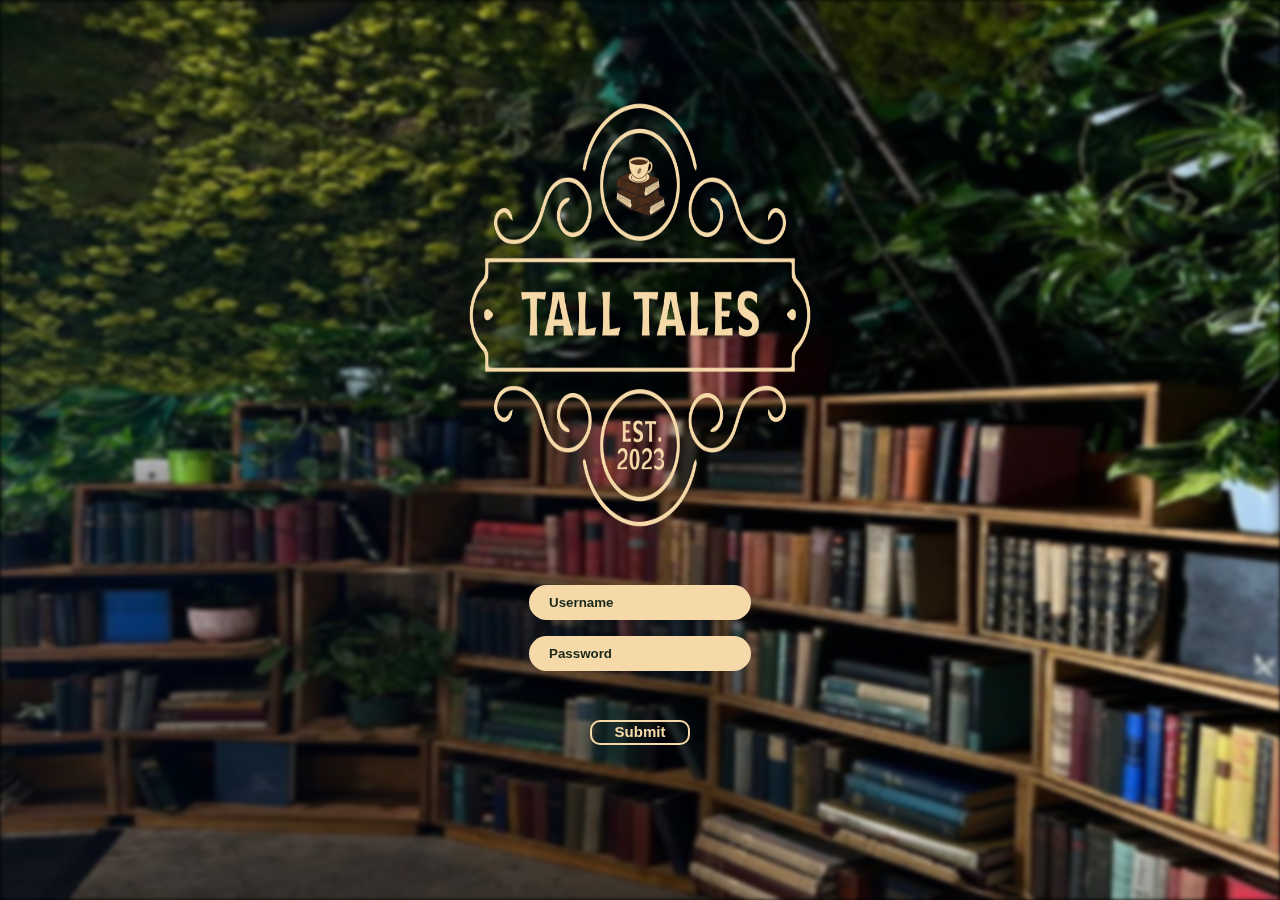
<file: Login.html>
<!DOCTYPE html>
<html lang="en">

<head>
    <meta charset="UTF-8">
    <meta name="viewport" content="width=device-width, initial-scale=1.0">
    <link rel="stylesheet" href="Login.css">
    <script src="Login.js" defer></script>
    <title>Tall Tales</title>
</head>

<body>
    <div class="container">

        <img src="images/BG.jpg" class="Background" alt="Background">

        <div class="element">
            <img src="images/Logo.png" class="logo">
        </div>




        <div class="fields"
            style="display: flex; flex-direction: column; justify-content: center; align-items: center;">
            <input type="text" placeholder="Username" class="field" id="username"
                style="background-color: #F5D9A9;  padding: 10px 10px 10px 20px; border-radius: 20px; border: none; outline: 0;width: 30%; font-weight: 900; justify-content: center;"
                required>
            <input type="password" placeholder="Password" class="field" id="password"
                style="background-color: #F5D9A9; padding: 10px 10px 10px 20px; border-radius: 20px; border: none; outline: 0; width: 30%; font-weight: 900; justify-content: center;"
                required>
        </div>

        <div class="btn" style="display: flex; flex-direction: column; align-items: center;">
            <button type="submit" class="sign-in-btn">Submit</button>
        </div>

    </div>
</body>

</html>
</file>
<file: book collection.css>
@import url('https://fonts.googleapis.com/css2?family=Roboto:wght@100;300;400;500;700;900&display=swap');

@font-face {
    font-family: myFont;
    src: url(Fonts/BastedClubs-Bold.ttf);
}

* {
    box-sizing: border-box;
    margin: 0;
    padding: 0;
}
/*  *,
*::before,
*::after {
  box-sizing: border-box;
  margin : 0;
  padding: 0;
} */

body{
background-color:#FfD9A9 ;
padding: 60px;
position: relative;
}

.menu-bar{
    box-sizing: border-box;
    margin: 0;
    padding: 0;
    display: flex;
    flex-direction: row;
    gap: 20px;
    z-index: 1;
    position: relative;
    left: -154px;
}

.home-btn {
    border: 3.5px solid #192719;
    border-radius: 10px;
    background-color: transparent;
    color: #192719;
    outline: 0;
    padding: 5px 20px 5px 20px;
    top: -28px;
    left: 1302px;
    position: relative;
    text-decoration: none;
    font-family: 'Roboto';
    font-weight:900; 
    font-size: 20px;
}

.checkout-btn{
    border: 3.5px solid #192719;
    border-radius: 10px;
    background-color: transparent;
    color: #192719;
    outline: 0;
    padding: 5px 20px 5px 20px;
    top: -28px;
    left: 1302px;
    position: relative;
    text-decoration: none;
    font-family: 'Roboto';
    font-weight:900; 
    font-size: 20px;
}

.history{
    
    color: #FfD9A9;
    box-sizing: border-box;
    margin: 0;
    background-color: #3C2A21;
    display: flex;
    flex-direction: row;
    position: absolute;
    padding: 15px 40px 15px 27px;
    left: 0px;
    top: 151px;
}

.romantic{
    position: absolute;
    color: #FfD9A9;
    box-sizing: border-box;
    margin: 0;
    background-color: #3C2A21;
    display: flex;
    flex-direction: row;
    position: absolute;
    padding: 15px 40px 15px 27px;
    left: 0px;
    top: 2907px;
}

.horror{
    position: absolute;
    color: #FfD9A9;
    box-sizing: border-box;
    margin: 0;
    background-color: #3C2A21;
    display: flex;
    flex-direction: row;
    position: absolute;
    padding: 15px 40px 15px 27px;
    left: 0px;
    top: 5778.5px;
}


.triangle{
    
    box-sizing: border-box;
    margin: 0;
    padding: 0;
    border: 35px solid transparent;
    border-left: 59px solid #3C2A21;
    position: relative;
    top: 30px;
    left: 59px;

}

.triangle2{
    
    box-sizing: border-box;
    margin: 0;
    padding: 0;
    border: 35px solid transparent;
    border-left: 59px solid #3C2A21;
    position: relative;
    top:31px;
    left: 85px;
}

.triangle3{
    
    box-sizing: border-box;
    margin: 0;
    padding: 0;
    border: 35px solid transparent;
    border-left: 59px solid #3C2A21;
    position: relative;
    top: 31px;
    left: 57px;
}

.backg2{
background-color:#192719 ;
display: flex;
flex-direction: column;
padding: 20px 60px 20px 60px;
border-radius: 15px;
gap: 60px;
}
.historicalbooks{
    color:#FfD9A9 ;

}

.pics{
    color:#FfD9A9 ;
    display: flex;
    flex-direction: column;

}

.i1{
display: flex;
flex-direction: row;
gap:20px;

}
.p1{
    margin-right: 50px;
    font-weight:bolder;
}
.t1{

    margin-top: 7px;
    font-size: 22px;
}
.p1t1{
    display: flex;
    flex-direction: column;
}
.gridbutton{
    cursor: pointer;
}

.button1{
    display: flex;
    justify-content: center;
    padding: 40px; 
}

.i2{
    display: flex;
    flex-direction: row; 
    gap:20px;
    
    }
    .p2{
        margin-right: 50px;
        font-weight:bolder;
        color: #FfD9A9;
    }
    .t2{
    
        margin-top: 7px;
        color: #FfD9A9;
        font-size: 22px;
    }
    .p2t2{
        display: flex;
        flex-direction: column;
    }
    .button2{
        display: flex;
        justify-content: center;
        padding: 40px;
    }
    .i3{
    display: flex;
    flex-direction: row; 
    gap:20px;
    
    }
    .p3{
        margin-right: 50px;
        font-weight:bolder;
        color: #FfD9A9;
    }
    .t3{
    
        margin-top: 7px;
        color: #FfD9A9;
        font-size: 22px;
    }
    .p3t3{
        display: flex;
        flex-direction: column;
    
    }
    .button3{
        display: flex;
        justify-content: center;
        padding: 40px;
    }

    .i4{
        display: flex;
        flex-direction: row; 
        gap:73px;
        
        }
        .p4{
            margin-right: 50px;
            font-weight:bolder;
            color: #FfD9A9;
        }
        .t4{
        
            margin-top: 7px;
            color: #FfD9A9;
            font-size: 22px;
        }
        .p4t4{
            display: flex;
            flex-direction: column;
            position: relative;
            left: 249px;
        }
        .button4{
            box-sizing: border-box;
            margin: 0;
            display: flex;
            justify-content: center;
            padding: 40px;
            position: relative;
            right: -20px;
        }

    .i5{
        display: flex;
        flex-direction: row; 
        gap:20px;
        
        }
        .p5{
            margin-right: 50px;
            font-weight:bolder;
            color: #FfD9A9;
        }
        .t5{
        
            margin-top: 7px;
            color: #FfD9A9;
            font-size: 22px;
        }
        .p5t5{
            display: flex;
            flex-direction: column;
        }
        .button5{
            display: flex;
            justify-content: center;
            padding: 40px;
        }

        .i6{
            display: flex;
            flex-direction: row; 
            gap:20px;
            
            }
            .p6{
                margin-right: 50px;
                font-weight:bolder;
                color: #FfD9A9;
            }
            .t6{
            
                margin-top: 7px;
                color: #FfD9A9;
                font-size: 22px;
            }
            .p6t6{
                display: flex;
                flex-direction: column;
            }
            .button6{
                display: flex;
                justify-content: center;
                padding: 40px;
            }
            .backg3{
                background-color:#192719 ;
                display: flex;
               flex-direction: column;
               padding: 20px 60px 20px 60px;
               border-radius: 15px;
               gap: 60px;
               margin-top: 30px;
               color: #FfD9A9;
}

.pics2{
    color:#FfD9A9 ;
    display: flex;
    flex-direction: column;

}

.i7{
display: flex;
flex-direction: row;
gap:20px;

}
.p7{
    margin-right: 50px;
    font-weight:bolder;
}
.t7{

    margin-top: 7px;
    font-size: 22px;
}
.p7t7{
    display: flex;
    flex-direction: column;
}
.button7{
    display: flex;
    justify-content: center;
    padding: 40px;
 
    
    
}
.i8{
    display: flex;
    flex-direction: row; 
    gap:20px;
    
    }
    .p8{
        margin-right: 50px;
        font-weight:bolder;
        color: #FfD9A9;
    }
    .t8{
    
        margin-top: 7px;
        color: #FfD9A9;
        font-size: 22px;
    }
    .p8t8{
        display: flex;
        flex-direction: column;
    }
    .button8{
        color: #FfD9A9;
        box-sizing: border-box;
        margin: 0;
        display: flex;
        justify-content: center;
        padding: 40px;
        position: relative;
        right: -27px;
    }
    .i9{
    display: flex;
    flex-direction: row; 
    gap:20px;
    
    }
    .p9{
        margin-right: 50px;
        font-weight:bolder;
        color: #FfD9A9;
    }
    .t9{
    
        margin-top: 7px;
        color: #FfD9A9;
        font-size: 22px;
    }
    .p9t9{
        display: flex;
        flex-direction: column;
    
    }
    .button9{
        display: flex;
        justify-content: center;
        padding: 40px;
    }

    .i10{
        display: flex;
        flex-direction: row; 
        gap:20px;
        
        }
        .p10{
            margin-right: 50px;
            font-weight:bolder;
            color: #FfD9A9;
        }
        .t10{
        
            margin-top: 7px;
            color: #FfD9A9;
            font-size: 22px;
        }
        .p10t10{
            display: flex;
            flex-direction: column;
        }
        .button10{
            display: flex;
            justify-content: center;
            padding: 40px;
        }

    .i11{
        display: flex;
        flex-direction: row; 
        gap:20px;
        
        }
        .p11{
            margin-right: 50px;
            font-weight:bolder;
            color: #FfD9A9;
        }
        .t11{
        
            margin-top: 7px;
            color: #FfD9A9;
            font-size: 22px;
        }
        .p11t11{
            display: flex;
            flex-direction: column;
        }
        .button11{
            display: flex;
            justify-content: center;
            padding: 40px;
        }

        .i12{
            display: flex;
            flex-direction: row; 
            gap:20px;
            
            }
            .p12{
                margin-right: 50px;
                font-weight:bolder;
                color: #FfD9A9;
            }
            .t12{
            
                margin-top: 7px;
                color: #FfD9A9;
                font-size: 22px;
            }
            .p6t12{
                display: flex;
                flex-direction: column;
            }
            .button12{
                display: flex;
                justify-content: center;
                padding: 40px;
            }
            .backg4{
                background-color:#192719 ;
                display: flex;
               flex-direction: column;
padding: 20px 60px 20px 60px;
border-radius: 15px;
gap: 60px;
margin-top: 30px;
color: #FfD9A9;
}

.pics3{
    color:#FfD9A9 ;
    display: flex;
    flex-direction: column;

}

.i13{
display: flex;
flex-direction: row;
gap:20px;

}
.p13{
    margin-right: 50px;
    font-weight:bolder;
}
.t13{

    margin-top: 7px;
    font-size: 22px;
}
.p13t13{
    display: flex;
    flex-direction: column;
}
.button13{
    display: flex;
    justify-content: center;
    padding: 40px;
 
    
    
}
.i14{
    display: flex;
    flex-direction: row; 
    gap:20px;
    
    }
    .p14{
        margin-right: 50px;
        font-weight:bolder;
        color: #FfD9A9;
    }
    .t14{
    
        margin-top: 7px;
        color: #FfD9A9;
        font-size: 22px;
    }
    .p14t14{
        display: flex;
        flex-direction: column;
    }
    .button14{
        display: flex;
        justify-content: center;
        padding: 40px;
    }
    .i15{
    display: flex;
    flex-direction: row; 
    gap:20px;
    
    }
    .p15{
        margin-right: 50px;
        font-weight:bolder;
        color: #FfD9A9;
    }
    .t15{
    
        margin-top: 7px;
        color: #FfD9A9;
        font-size: 22px;
    }
    .p15t15{
        display: flex;
        flex-direction: column;
    
    }
    .button15{
        display: flex;
        justify-content: center;
        padding: 40px;
    }

    .i16{
        display: flex;
        flex-direction: row; 
        gap:20px;
        
        }
        .p16{
            margin-right: 50px;
            font-weight:bolder;
            color: #FfD9A9;
        }
        .t16{
        
            margin-top: 7px;
            color: #FfD9A9;
            font-size: 22px;
        }
        .p16t16{
            display: flex;
            flex-direction: column;
        }
        .button16{
            display: flex;
            justify-content: center;
            padding: 40px;
        }

    .i17{
        display: flex;
        flex-direction: row; 
        gap:20px;
        
        }
        .p17{
            margin-right: 50px;
            font-weight:bolder;
            color: #FfD9A9;
        }
        .t17{
        
            margin-top: 7px;
            color: #FfD9A9;
            font-size: 22px;
        }
        .p17t17{
            display: flex;
            flex-direction: column;
        }
        .button17{
            display: flex;
            justify-content: center;
            padding: 40px;
        }

        .i18{
            display: flex;
            flex-direction: row; 
            gap:20px;
            
            }
            .p18{
                margin-right: 50px;
                font-weight:bolder;
                color: #FfD9A9;
            }
            .t18{
            
                margin-top: 7px;
                color: #FfD9A9;
                font-size: 22px;
            }
            .p6t18{
                display: flex;
                flex-direction: column;
            }
            .button18{
                display: flex;
                justify-content: center;
                padding: 40px;
            }
</file>
<file: Checkout.css>
/*عشان ادخل فونت من جوجل فونت*/
@import url('https://fonts.googleapis.com/css2?family=Roboto:wght@100;300;400;500;700;900&display=swap');

/* font-family: 'Roboto', sans-serif; */


/*عشان ادخل فونت خارجى*/
@font-face {
    font-family: myFont;
    src: url(Fonts/BastedClubs-Bold.ttf);
}


* {
    box-sizing: border-box;
    margin: 0;
    padding: 0;
}

body {
    background-color: #3C2A21;
    overflow: hidden;   
}

.menu-bar{
    box-sizing: border-box;
    margin: 0;
    padding: 0;
    display: flex;
    flex-direction: row;
    gap: 20px;
    z-index: 1;
    position: relative;
    left: -180px;
    top: 67px;
}

.home-btn {
    border: 3.5px solid #F5D9A9;
    border-radius: 10px;
    background-color: transparent;
    color: #F5D9A9;
    outline: 0;
    padding: 5px 20px 5px 20px;
    top: -28px;
    left: 1302px;
    position: relative;
    text-decoration: none;
    font-family: 'Roboto';
    font-weight:900; 
    font-size: 20px;
}

.checkout-btn{
    border: 3.5px solid #F5D9A9;
    border-radius: 10px;
    background-color: transparent;
    color: #F5D9A9;
    outline: 0;
    padding: 5px 20px 5px 20px;
    top: -28px;
    left: 1302px;
    position: relative;
    text-decoration: none;
    font-family: 'Roboto';
    font-weight:900; 
    font-size: 20px;
}

.container {
    box-sizing: border-box;
    margin: 0;
    background-color: #F5D9A9;
    border-radius: 50px;
    border: #192719;
    padding: 60px;
    display: flex;
    align-items: start;
    justify-content: space-between;
    transform: scale(0.8);
    display:flex;
    flex-direction: row;
    justify-content: space-between;
}

.title {
    box-sizing: border-box;
    margin: 0;
    padding: 0;
    display: flex;
    flex-direction: column;
    align-items: start;
}

.order {
    height: 708px;
    width: 616px;

}

button:hover {
    cursor: pointer;
}
</file>
<file: Homepage.css>
/*عشان ادخل فونت من جوجل فونت*/
@import url('https://fonts.googleapis.com/css2?family=Roboto:wght@100;300;400;500;700;900&display=swap');

/* font-family: 'Roboto', sans-serif; */


/*عشان ادخل فونت خارجى*/
@font-face {
    font-family: myFont;
    src: url(Fonts/BastedClubs-Bold.ttf);
}


* {
    box-sizing: border-box;
    margin: 0;
    padding: 0;
}


html {
    scroll-behavior: smooth;
}


h1 {
    font-family: myFont;
    font-size: 50px;
}

body {
background-color: #192719;
padding: 20px 30px 30px 30px;
display: flex;
flex-direction: column;
animation: transitionIn 0.75s;
}
@keyframes transitionIn {
from {
    opacity: 0;
    transform: translateY(-10px);
}
to {
    opacity: 1;
    transform: translateY(0);
}
}

.welcome {
 display: flex;
 flex-direction: column;
align-items: center;
color: #F5D9A9;
bottom: -13px;
position: relative;
}

.about-us {
    text-align: left;
    color: #F5D9A9;
    margin-top: 50px;
    display: flex;
    align-items: center;
    justify-content: space-evenly;
}

.navigation-btns {
    display: flex;
    gap: 150px;
    margin-top: 60PX;
    align-items: center;
    justify-content: center;
}

.first-collection {
    display: flex;
    flex-direction: row ;
    align-items: center;
    justify-content: space-between;
    background-color: #F5D9A9;
    border-radius: 20px;
}

.middle-section {
    color: #192719;
    margin-top: 100px;
}

.right {
    display: flex; 
    align-items: center;
    justify-content: start;
    gap: 20px;
    padding: 25px;
    overflow: hidden;
}

.right img {
    transition: 0.5s ease;
    cursor: pointers;
}

.right img:hover {
    transform: scale(1.2);

}

.left {
    display: flex; 
    align-items: center;
    justify-content: end;
    gap: 20px;
    padding: 25px;
    overflow: hidden;
}

.left img {
    transition: 0.5s ease;
    cursor: pointers;
}

.left img:hover {
    transform: scale(1.2);

}

.sec-collection {
    display: flex;
    flex-direction: row ;
    align-items: center;
    justify-content: space-between;
    margin-top: 30px;
    background-color: #F5D9A9;
    border-radius: 20px;
}



.third-collection {
    display: flex;
    flex-direction: row ;
    align-items: center;
    justify-content: space-between;
    margin-top: 30px;
    background-color: #F5D9A9;
    border-radius: 20px;
}

.loan-section {
    color: #F5D9A9;
    margin-top: 100px;
    padding: 0 0px 0px 30px;
}


.last-section {
    color: #F5D9A9; 
    margin-top: 70px;
    padding: 0 30px 0px 30px;
}
</file>
<file: Login.css>
*{
    margin: 0;
    padding: 0;
}

::placeholder{
    color:#192719;
}

body {
    background-color: black;
}

.Background {
    width: 100%;
    height: 100vh;
    z-index: 0;
    filter: blur(2px);
    position: fixed;
}

.element {
    display: flex;
    flex-direction: column;
    align-items: center;
    justify-self: center;
}

.logo {
    position: absolute;
    height: 100vh;
    z-index: 1;
    width: 50%;
    bottom: 15%;
}

.fields {
    display: flex;
    flex-direction: column;
    gap: 16px;
    z-index: 2;
    position:absolute;
    top: 65%;
    justify-content: center;
    right: 25%;
    left: 25%;
}

.sign-in-btn {
    z-index: 1;
    background-color: transparent;
    color: #F5D9A9;
    border: 2px solid #F5D9A9;
    border-radius: 10px;
    padding: 1px 10px 3px 10px;
    font-weight: 900;
    cursor: pointer;
    font-size: 15px;
    top: 80%;
    position: absolute;
    width: 100px;

}

button:hover {
    background: #192719;
}
</file>
